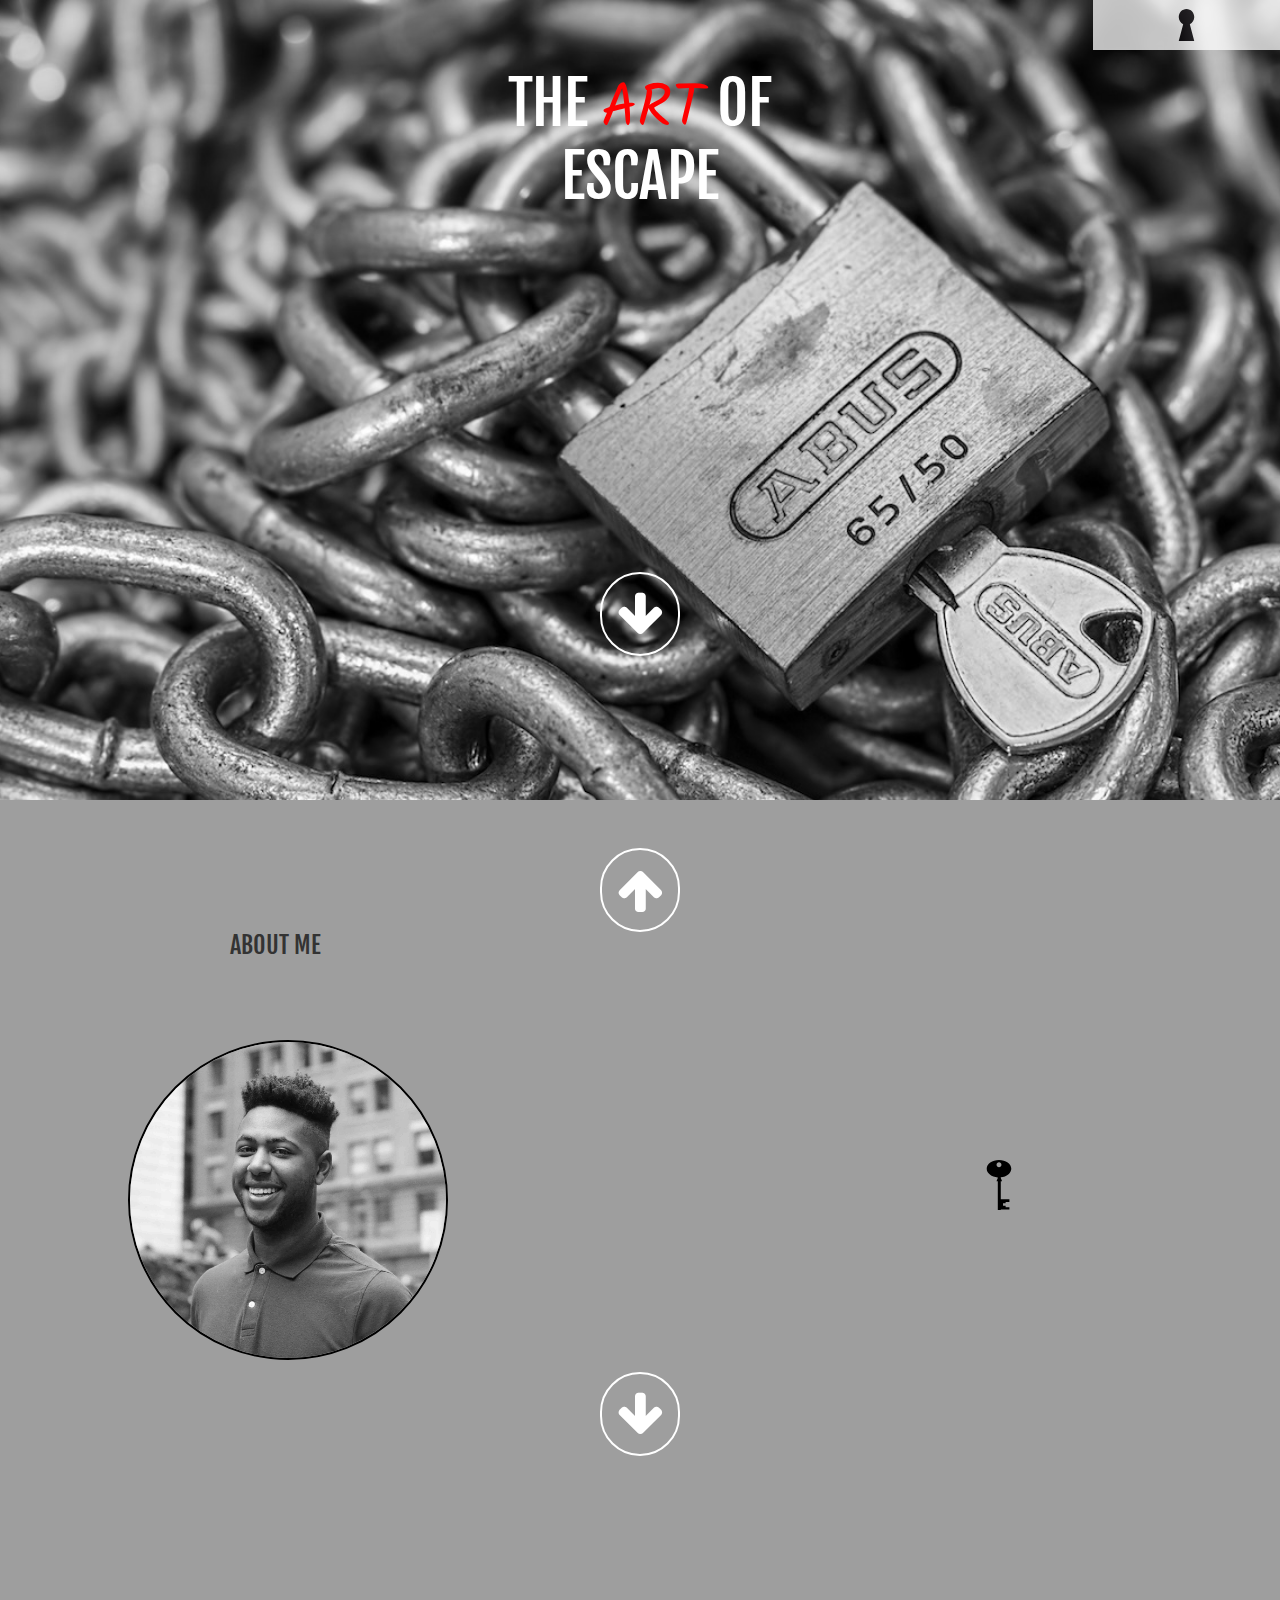
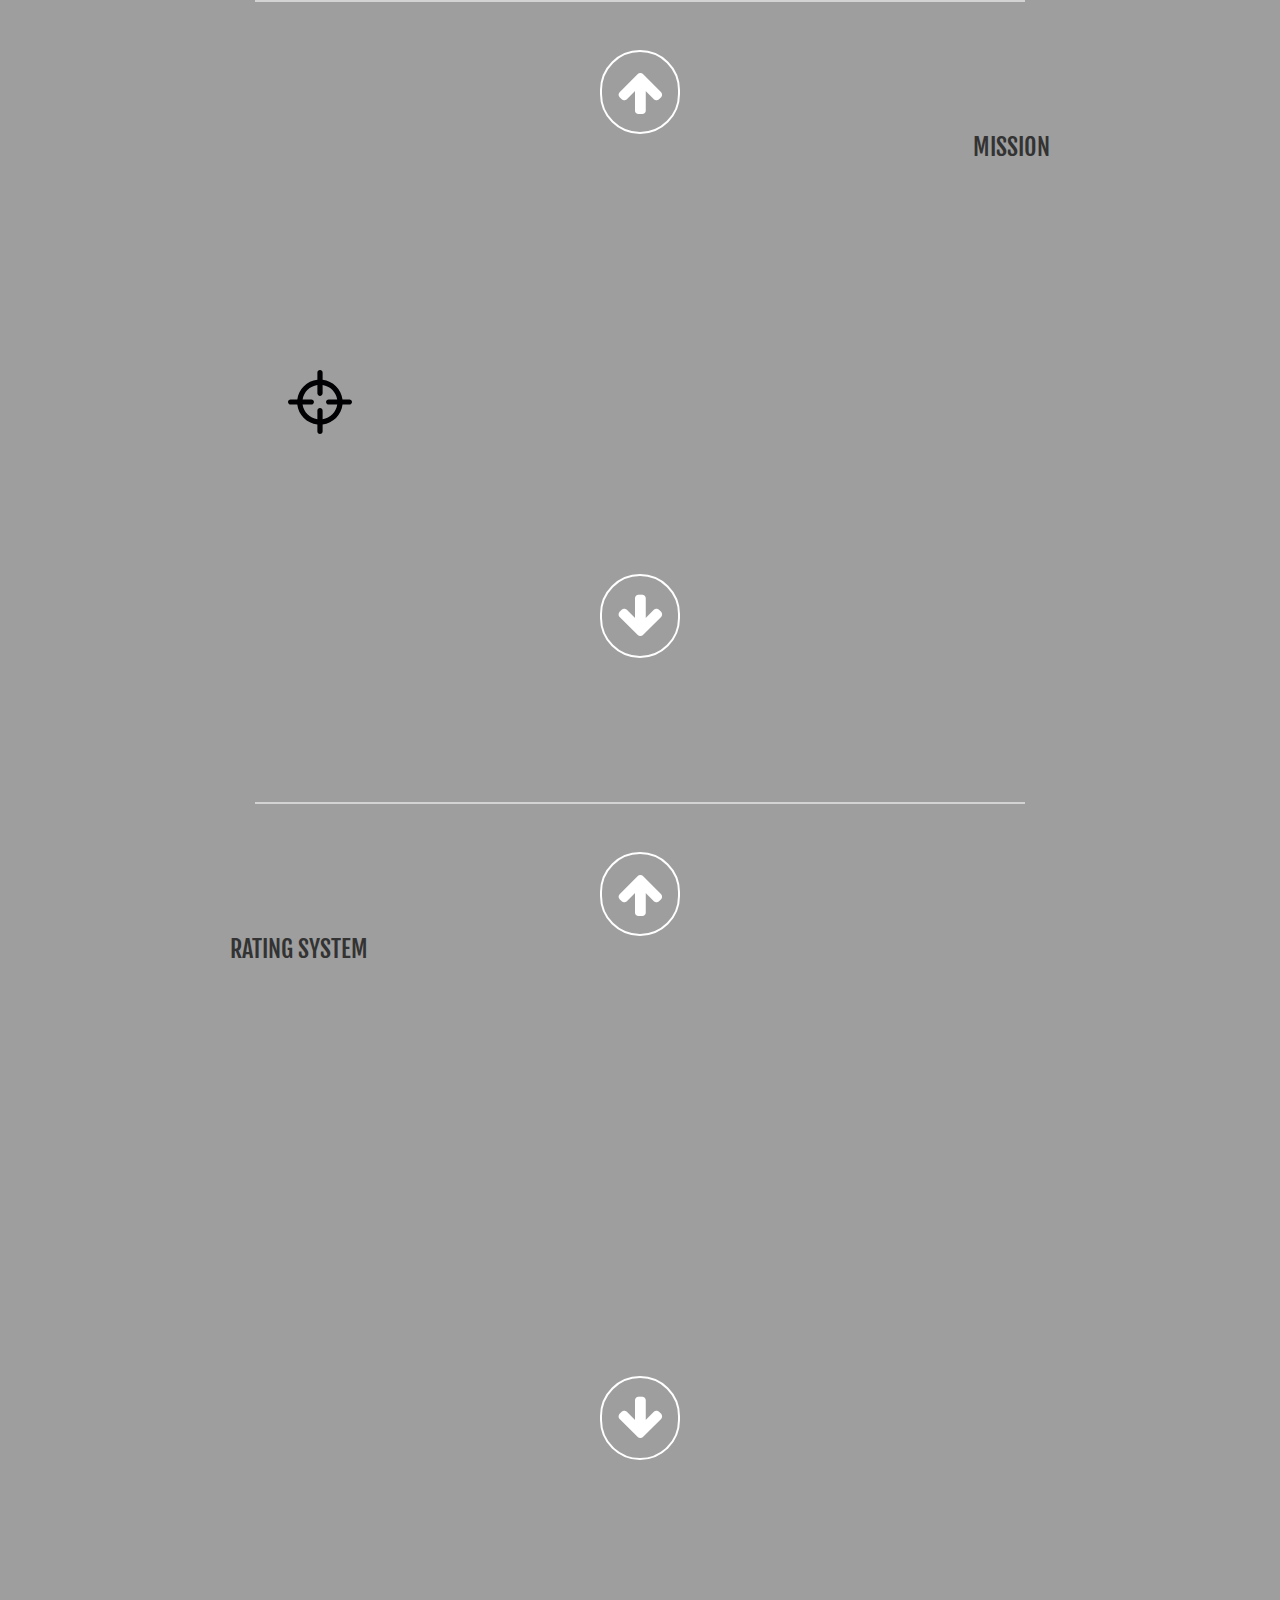
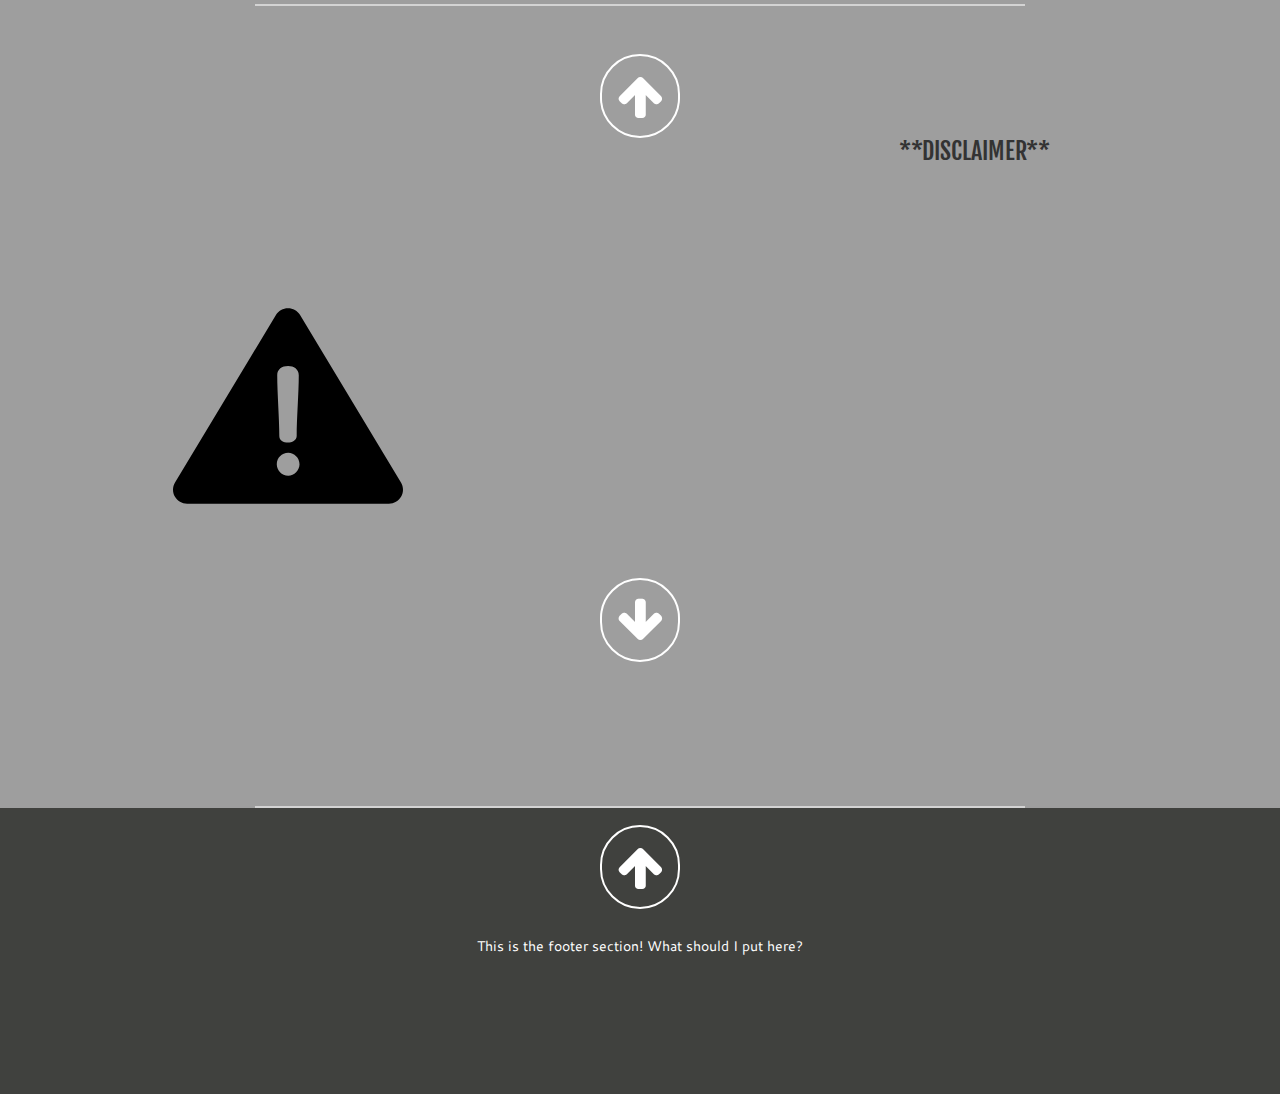
<file: index.html>
<!doctype html>
<html lang="">
    <head>
        <meta charset="utf-8">
        <meta http-equiv="x-ua-compatible" content="ie=edge">
        <title>Home | The Art of Escape</title>
        <meta name="description" content="">
        <meta name="viewport" content="width=device-width, initial-scale=1">

        <link rel="shortcut icon" href="images/icons/favicon.png" type="image/x-icon" />

        <link href="https://fonts.googleapis.com/css?family=Fjalla+One|Kalam" rel="stylesheet">
        <link href="https://fonts.googleapis.com/css?family=Cantarell:400,400i,700" rel="stylesheet">

        <link rel="stylesheet" href="css/bootstrap.css">
        <link rel="stylesheet" href="css/normalize.css">
        <link rel="stylesheet" href="https://maxcdn.bootstrapcdn.com/font-awesome/4.7.0/css/font-awesome.min.css">
        <link rel="stylesheet" href="css/index.css">
        <link rel="stylesheet" href="css/style.css">
        
    </head>
    <body>

<!-- NAV BAR -->
        <nav>
            <div class="hidden-nav">
                <a href="#" id="home">Home</a>
                <a href="map_view.html" id="map-view">Map View</a>
                <a href="list_view.html" id="list-view">List View</a>
                <a href="gallery.html" id="gallery">Photo Gallery</a>
                <a href="success.html" id="success">Success Rate</a>
                <a href="suggestions.html" id="suggestions">Suggestions?</a>
            </div>
            <div id="home-button">
                <img src="images/icons/keyhole-shape.svg" alt="" id="keyhole">
            </div>
            
        </nav>

<!-- HEADER -->
        <!-- <a href="#"><button id="keyhole"></button></a> -->
        <div id="page-title">
            <h1>The <span id="art" class="red">Art</span> of Escape</h1>
        </div>

        <header class="fullscreen" id="matt">
            <div class="down-arrow-wrapper arrow-wrapper">
                <a href="#andrew"><i class="fa fa-arrow-down scroll down" aria-hidden="true"></i></a>
            </div>
        </header>

        <div class="arrow-wrapper top-button">
            <a href="#matt">
                <i class="fa fa-angle-double-up" aria-hidden="true"></i>
                Back to top
            </a>
        </div>  

        <div class="modal-background">
            <div class="modal-content">
                <h3>Uh oh</h3>  
                <p>Looks like you need to find the key first.</p>
                <button id="close">X</button>
            </div>
        </div>


<!-- ABOUT SECION -->
        <section class="fullscreen" id="andrew">
            <div class="up-arrow-wrapper arrow-wrapper scroll-about">
                <a href="#matt"><i class="fa fa-arrow-up scroll up" aria-hidden="true"></i></a>
            </div>
            <h3 id="about-title">About Me</h3>
            <div class="about pop-out">
                <p>Lorem Ipsum is simply dummy text of the printing and typesetting industry. Lorem Ipsum has been the industry's standard dummy text ever since the 1500s, when an unknown printer took a galley of type and scrambled it to make a type specimen book. It has survived not only five centuries, but also the leap into electronic typesetting, remaining essentially unchanged. It was popularised in the 1960s with the release of Letraset sheets containing Lorem Ipsum passages, and more recently with desktop publishing software like Aldus PageMaker including versions of Lorem Ipsum.</p>
                <p>Favorite color: <span id="orange-word">orange</span></p>
            </div>
            <img src="images/icons/key.svg" alt="key" id="key">
            <div class="headshot-wrapper stage-one">
                <img src="images/icons/headshot.jpg" alt="headshot" id="headshot">
            </div>
            <div class="down-arrow-wrapper arrow-wrapper scroll-about">
                <a href="#stacie"><i class="fa fa-arrow-down scroll down" aria-hidden="true"></i></a>
            </div>
        </section>

        <hr>


<!-- MISSION SECTION -->
        <section class="fullscreen" id="stacie">
            <div class="up-arrow-wrapper arrow-wrapper">
                <a href="#andrew"><i class="fa fa-arrow-up scroll up" aria-hidden="true"></i></a>
            </div>
            <div id="range">
                <img src="images/icons/aim.svg" alt="target" id="target">
            </div>
            <h3 id="mission-title">Mission</h3>
            <div class="mission pop-out">
                <p>Lorem Ipsum is simply dummy text of the printing and typesetting industry. Lorem Ipsum has been the industry's standard dummy text ever since the 1500s, when an unknown printer took a galley of type and scrambled it to make a type specimen book. It has survived not only five centuries, but also the leap into electronic typesetting, remaining essentially unchanged. It was popularised in the 1960s with the release of Letraset sheets containing Lorem Ipsum passages, and more recently with desktop publishing software like Aldus PageMaker including versions of Lorem Ipsum.</p>
                <p>Look! <strong id="indigo-word">Indigo</strong></p>
            </div>
            <div class="down-arrow-wrapper arrow-wrapper">
                <a href="#parul"><i class="fa fa-arrow-down scroll down" aria-hidden="true"></i></a>
            </div>
        </section>

        <hr>


<!-- RATING SECTION -->
        <section class="fullscreen" id="parul">
            <div class="up-arrow-wrapper arrow-wrapper">
                <a href="#stacie"><i class="fa fa-arrow-up scroll up" aria-hidden="true"></i></a>
            </div>
            <h3 id="rating-title">Rating System</h3>
            <div class="rating pop-out">
                <p>The 5 KEY points for a successful escape room</p>
                <ol>
                    <li class="key-points"><strong>Innovation</strong>: Has this been done before? Did the room make me think creatively to solve a problem? Was one type of puzzle overrepresented?</li>
                    <li class="key-points"><strong>Production Value</strong>: Does it look nice? Was I immersed in the room? Did everything work like it was supposed to?</li>
                    <li class="key-points"><strong>Difficulty</strong>: Were the puzzles too simple? Were the puzzles too hard/tedious? Were the directions clear, or did I spend too long wondering what I was supposed to do?</li>
                    <li class="key-points"><strong>Teamwork</strong>: Could I have done this myself? (Did I do it myself)? Does this room force me to rely on my teammates? And is that more frustrating than it's worth?</li>
                    <li class="key-points"><strong>Overall Experience</strong>: Did I continue to think about the experience at it was over? How was the staff involvement? Did the room's pacing keep me excited throughout?</li>
                </ol>
            </div>
            <div id="lock-block">
                <div class="row">
                    <img src="images/icons/lock.svg" alt="lock" class="lock lock-1">
                    <img src="images/icons/lock.svg" alt="lock" class="lock lock-2">
                    <img src="images/icons/lock.svg" alt="lock" class="lock lock-3">
                </div>
                <div class="row">
                    <img src="images/icons/lock.svg" alt="lock" class="lock lock-4">
                    <img src="images/icons/lock.svg" alt="lock" class="lock lock-5">
                </div>
            </div>
            <div class="down-arrow-wrapper arrow-wrapper">
                <a href="#alvin"><i class="fa fa-arrow-down scroll down" aria-hidden="true"></i></a>
            </div>
        </section>

        <hr>


<!-- DISCLAIMER SECTION -->
        <section class="fullscreen" id="alvin">
            <div class="up-arrow-wrapper arrow-wrapper">
                <a href="#parul"><i class="fa fa-arrow-up scroll up" aria-hidden="true"></i></a>
            </div>
            <div id="alert-box">
                <img src="images/icons/alert.svg" alt="alert" id="alert">
            </div>
            <h3 id="disclaimer-title">**Disclaimer**</h3>
            <div class="disclaimer pop-out">
                <p id="bias">I'll be <em>press</em>ed to tell you this:</p> 
                <p><strong class="green-word">G</strong>oing forward, you should know that many of my opinions are, in part, due to experiences I've had while working at an escape room. <strong class="green-word">R</strong>egardless, the views and opinions expressed on this website are my own and do not necessarily reflect the official policy or position of any escape room. <strong class="green-word">E</strong>ach room will receive as unbiased of a review as possible. <strong class="green-word">E</strong>very room presents a different kind of challenge, and to review them is another sort of challenge, itself.</p>
                <p><strong class="green-word">N</strong>ow, we should <strong>enter</strong> that challenge.</p>
            </div>
            <div class="down-arrow-wrapper arrow-wrapper">
                <a href="#jenni"><i class="fa fa-arrow-down scroll down" aria-hidden="true"></i></a>
            </div> 
        </section>

        <hr>


<!-- FOOTER -->
        <footer id="jenni">
            <div class="up-arrow-wrapper arrow-wrapper">
                <a href="#alvin"><i class="fa fa-arrow-up scroll up" aria-hidden="true"></i></a>
            </div>
            <p>This is the footer section! What should I put here?</p>
        </footer>

        <script src="js/jquery-1.12.0.min.js"></script>
        <script src="js/main.js"></script>
    </body>
</html>
</file>
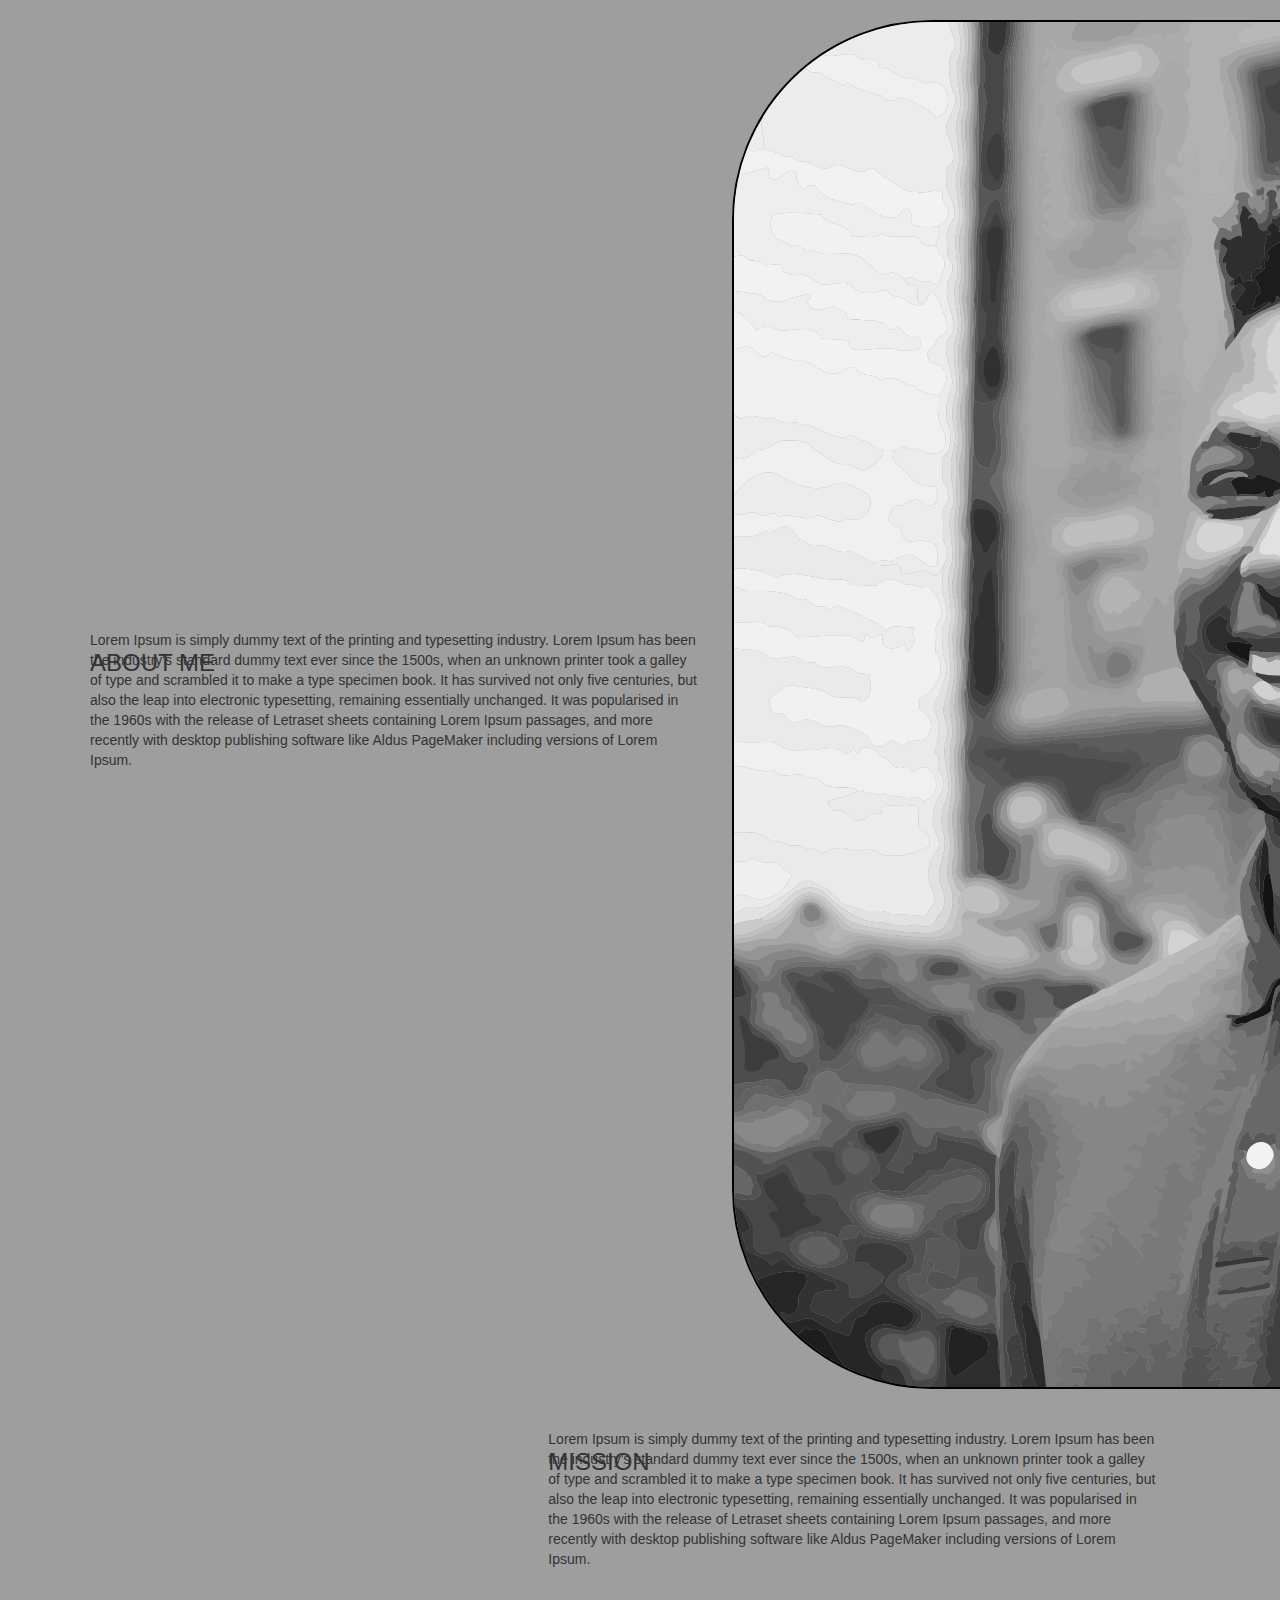
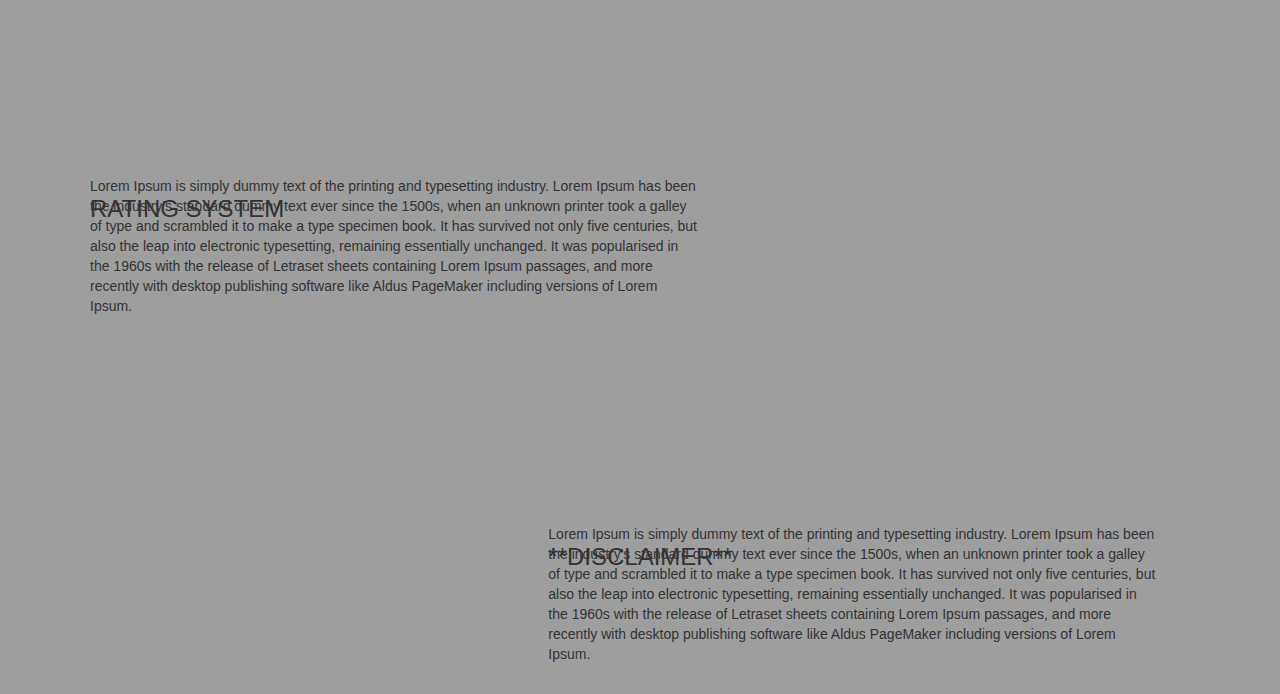
<file: html/index.html>
<!doctype html>
<html lang="">
    <head>
        <meta charset="utf-8">
        <meta http-equiv="x-ua-compatible" content="ie=edge">
        <title>Home | The Art of Escape</title>
        <meta name="description" content="">
        <meta name="viewport" content="width=device-width, initial-scale=1">

        <link rel="apple-touch-icon" href="apple-touch-icon.png">
        <link rel="shortcut icon" href="../favicon.ico" type="image/x-icon" />

        <link rel="stylesheet" href="../css/bootstrap.css">
        <link rel="stylesheet" href="../css/normalize.css">
        <link rel="stylesheet" href="../css/style.css">
        <link rel="stylesheet" href="../css/index.css">
    </head>
    <body class="container">
        <header>
            <div id="page-title">
                <div id="yellow-trapezoid"></div>
                <h1>The Art of Escape</h1>
                <a href="#" id="keyhole"><button></button></a>
                <div id="button-hide"></div>
            </div>
<!-- I want to make the nav responsive...but I'm having a lot of trouble :( -->
            <nav>  
                <div id="andrew"><a href="map_view.html" class="navigation">Map View</a></div>
                <div id="matt"><a href="list_view.html" class="navigation">List View</a></div>
                <div id="stacie"><a href="success.html" class="navigation">Success Rate</a></div>
                <div id="parul"><a href="gallery.html" class="navigation">Photo Gallery</a></div>
                <div id="alvin"><a href="suggestions.html" class ="navigation">Suggestions?</a></div>
            </nav>
        </header>
        <section class="row" id="about">
            <div class ="col-sm-12 col-md-7">
                <h3>About Me</h3>
                <p>Lorem Ipsum is simply dummy text of the printing and typesetting industry. Lorem Ipsum has been the industry's standard dummy text ever since the 1500s, when an unknown printer took a galley of type and scrambled it to make a type specimen book. It has survived not only five centuries, but also the leap into electronic typesetting, remaining essentially unchanged. It was popularised in the 1960s with the release of Letraset sheets containing Lorem Ipsum passages, and more recently with desktop publishing software like Aldus PageMaker including versions of Lorem Ipsum.</p>
            </div>
            <div class="col-sm-12 col-md-5">
                <img src="../headshot.svg" id="headshot">
            </div>
        </section>
        <section class="row" id="mission">
            <div class="hidden-sm col-md-5">
            </div>
            <div class ="col-sm-12 col-md-7">
                <h3>Mission</h3>
                <p>Lorem Ipsum is simply dummy text of the printing and typesetting industry. Lorem Ipsum has been the industry's standard dummy text ever since the 1500s, when an unknown printer took a galley of type and scrambled it to make a type specimen book. It has survived not only five centuries, but also the leap into electronic typesetting, remaining essentially unchanged. It was popularised in the 1960s with the release of Letraset sheets containing Lorem Ipsum passages, and more recently with desktop publishing software like Aldus PageMaker including versions of Lorem Ipsum.</p>
            </div>            
        </section>
        <section class="row" id="rating">
            <div class ="col-sm-12 col-md-7">
                <h3>Rating System</h3>
                <p>Lorem Ipsum is simply dummy text of the printing and typesetting industry. Lorem Ipsum has been the industry's standard dummy text ever since the 1500s, when an unknown printer took a galley of type and scrambled it to make a type specimen book. It has survived not only five centuries, but also the leap into electronic typesetting, remaining essentially unchanged. It was popularised in the 1960s with the release of Letraset sheets containing Lorem Ipsum passages, and more recently with desktop publishing software like Aldus PageMaker including versions of Lorem Ipsum.</p>
            </div>
            <div class="col-sm-12 col-md-5">
                <img src="../lock.svg" class="lock lock-1">
                <img src="../lock.svg" class="lock lock-2">
                <img src="../lock.svg" class="lock lock-3">
                <img src="../lock.svg" class="lock lock-4">
                <img src="../lock.svg" class="lock lock-5">
            </div>
        </section>
        <section class="row" id="disclaimer">
            <div class="hidden-sm col-md-5">
            </div>
            <div class ="col-sm-12 col-md-7">
                <h3>**Disclaimer**</h3>
                <p>Lorem Ipsum is simply dummy text of the printing and typesetting industry. Lorem Ipsum has been the industry's standard dummy text ever since the 1500s, when an unknown printer took a galley of type and scrambled it to make a type specimen book. It has survived not only five centuries, but also the leap into electronic typesetting, remaining essentially unchanged. It was popularised in the 1960s with the release of Letraset sheets containing Lorem Ipsum passages, and more recently with desktop publishing software like Aldus PageMaker including versions of Lorem Ipsum.</p>
            </div>            
        </section>

        <script src="../js/jquery-1.12.0.min.js"></script>
        <script src="../js/main.js"></script>
    </body>
</html>
</file>
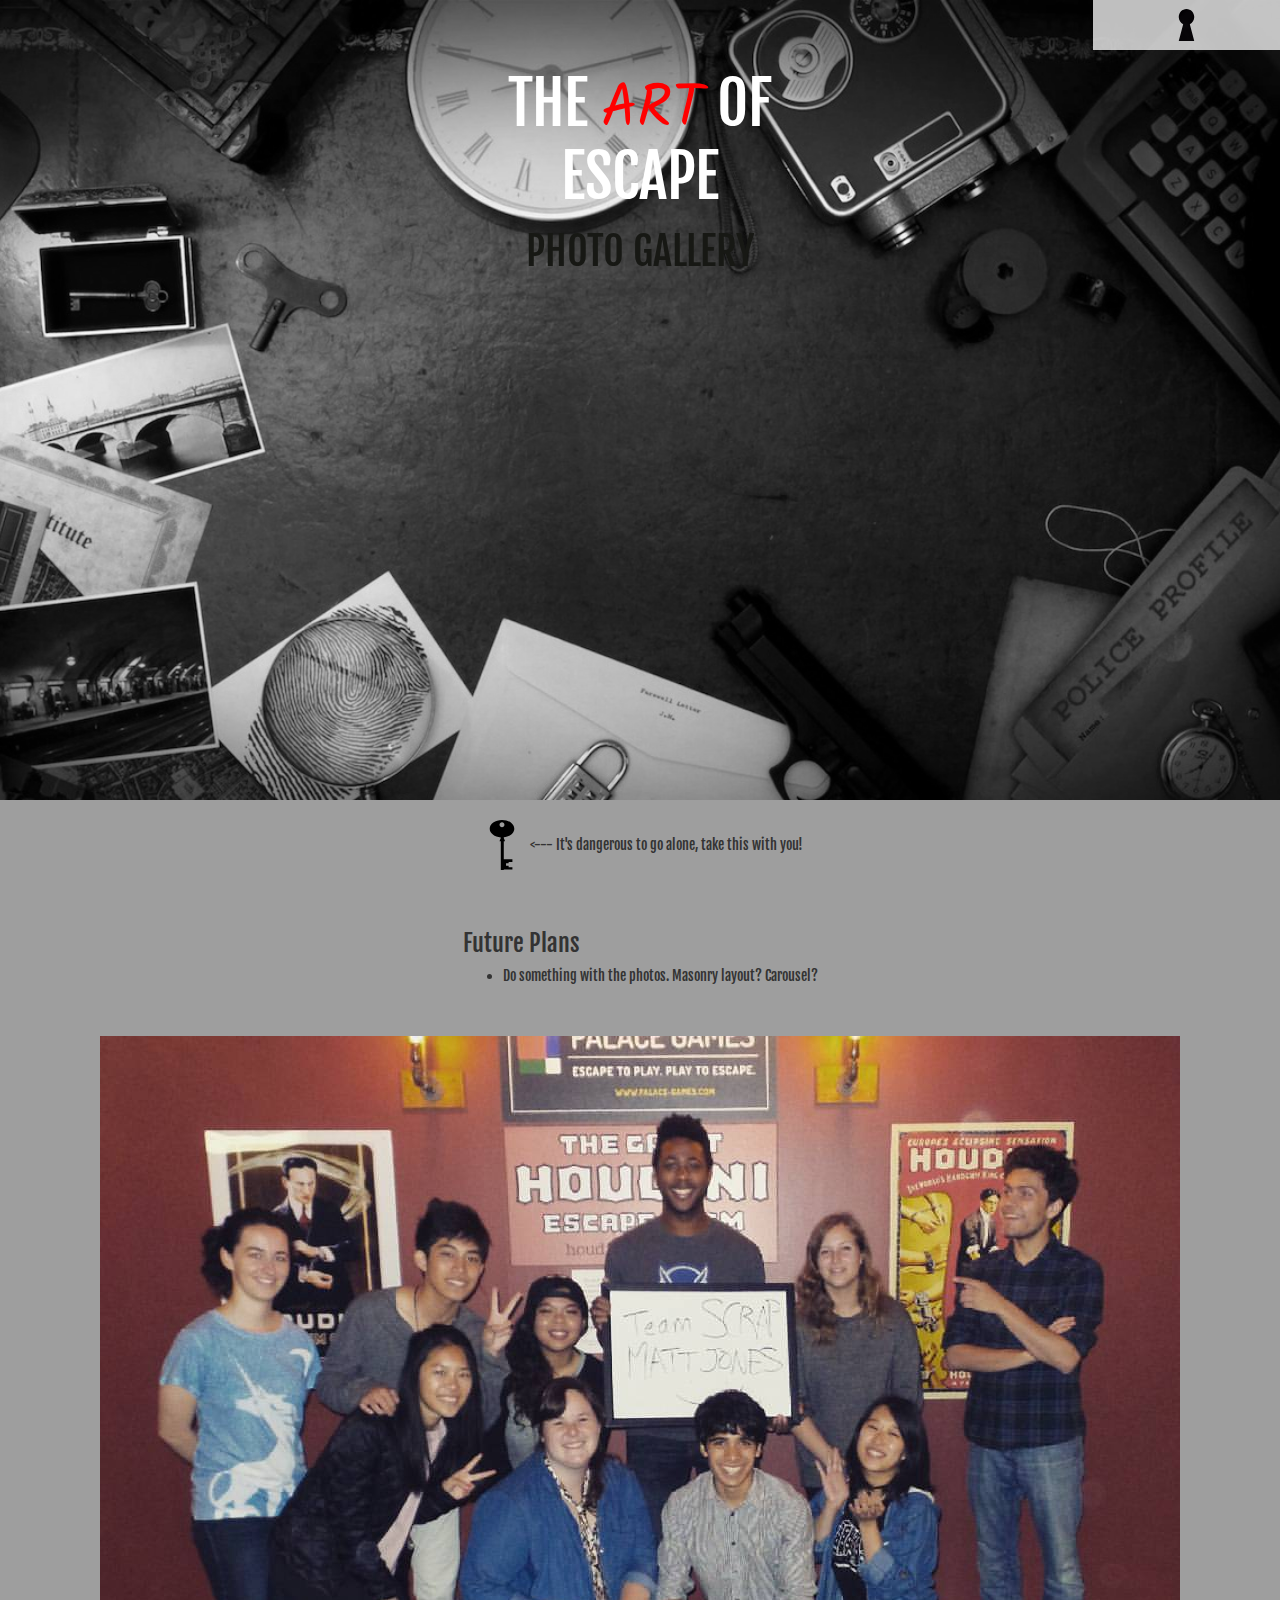
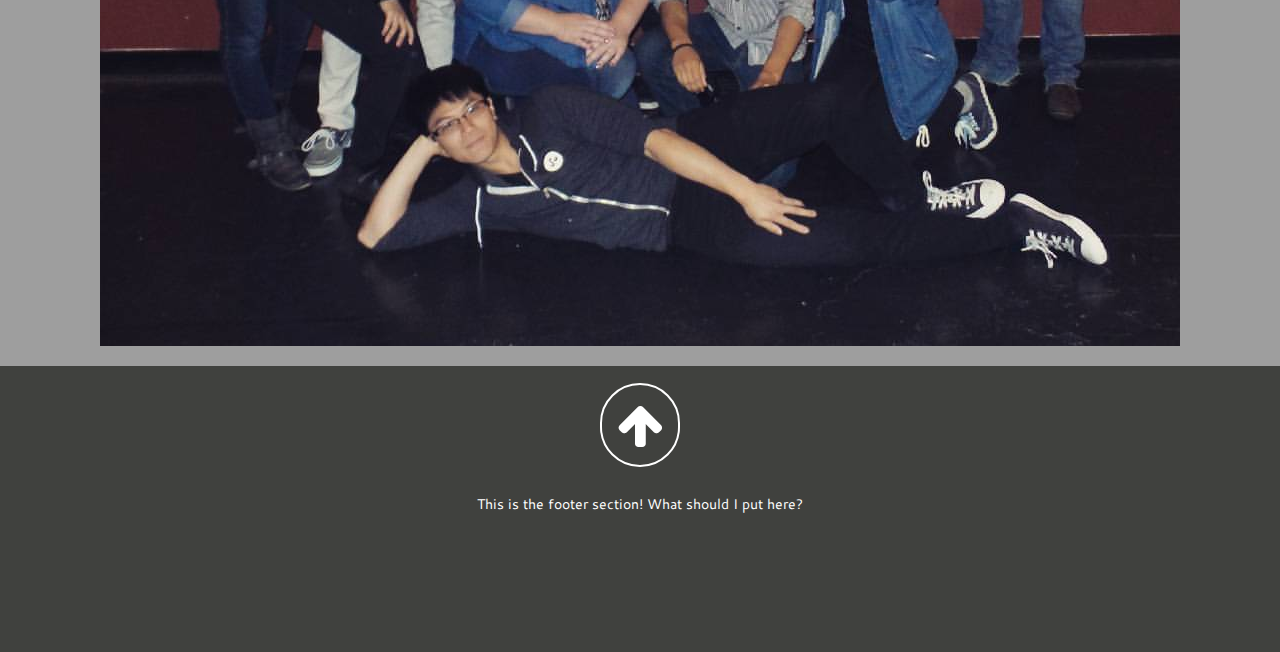
<file: gallery.html>
<!doctype html>
<html lang="">
    <head>
        <meta charset="utf-8">
        <meta http-equiv="x-ua-compatible" content="ie=edge">
        <title>Photo Gallery | The Art of Escape</title>
        <meta name="description" content="">
        <meta name="viewport" content="width=device-width, initial-scale=1">

        <link rel="shortcut icon" href="images/icons/favicon.png" type="image/x-icon" />

        <link href="https://fonts.googleapis.com/css?family=Fjalla+One|Kalam" rel="stylesheet">
        <link href="https://fonts.googleapis.com/css?family=Cantarell:400,400i,700" rel="stylesheet">

        <link rel="stylesheet" href="css/bootstrap.css">
        <link rel="stylesheet" href="css/normalize.css">
        <link rel="stylesheet" href="https://maxcdn.bootstrapcdn.com/font-awesome/4.7.0/css/font-awesome.min.css">
        <link rel="stylesheet" href="css/gallery.css">
        <link rel="stylesheet" href="css/style.css">
        
    </head>
    <body>

<!-- NAV BAR -->
<!-- NAV BAR -->
        <nav>
            <div class="hidden-nav">
                <a href="index.html">Home</a>
                <a href="map_view.html">Map View</a>
                <a href="list_view.html">List View</a>
                <a href="#">Photo Gallery</a>
                <a href="success.html">Success Rate</a>
                <a href="suggestions.html">Suggestions?</a>
            </div>
            <a href="#" id="home-button">
                <img src="images/icons/keyhole-shape.svg" alt="" id="keyhole">
            </a>
            
        </nav>


<!-- HEADER -->
        <!-- <a href="#"><button id="keyhole"></button></a> -->
        <div id="page-title">
            <h1>The <span id="art" class="red">Art</span> of Escape</h1>
            <h2>Photo Gallery</h2>
        </div>


        <header class="fullscreen" id="matt">
        </header>

        <div class="modal-background">
            <div class="modal-content">
                <h3>Uh oh</h3>  
                <p>Looks like you need to find the key first.</p>
                <button id="close">X</button>
            </div>
        </div>


<!-- SAMPLE SECTION -->
        <section class="fullscreen">
            <div class="future">
                <img src="images/icons/key.svg" alt="fake-key" class="fake-key">
                <p><--- It's dangerous to go alone, take this with you!</p>
            </div>
            <div class="future">
                <h3>Future Plans</h3>
                <ul>
                    <li>Do something with the photos. Masonry layout? Carousel?</li>
                </ul>
            </div>
            <div class="future">
                <img src="images/rooms/palace_houdini.jpg" alt="houdini">
            </div>
        </section>


<!-- FOOTER -->
        <footer id="jenni">
            <div class="up-arrow-wrapper arrow-wrapper">
                <a href="#alvin"><i class="fa fa-arrow-up scroll up" aria-hidden="true"></i></a>
            </div>
            <p>This is the footer section! What should I put here?</p>
        </footer>

        <script src="js/jquery-1.12.0.min.js"></script>
        <script src="js/main.js"></script>
	</body>
</html>
</file>
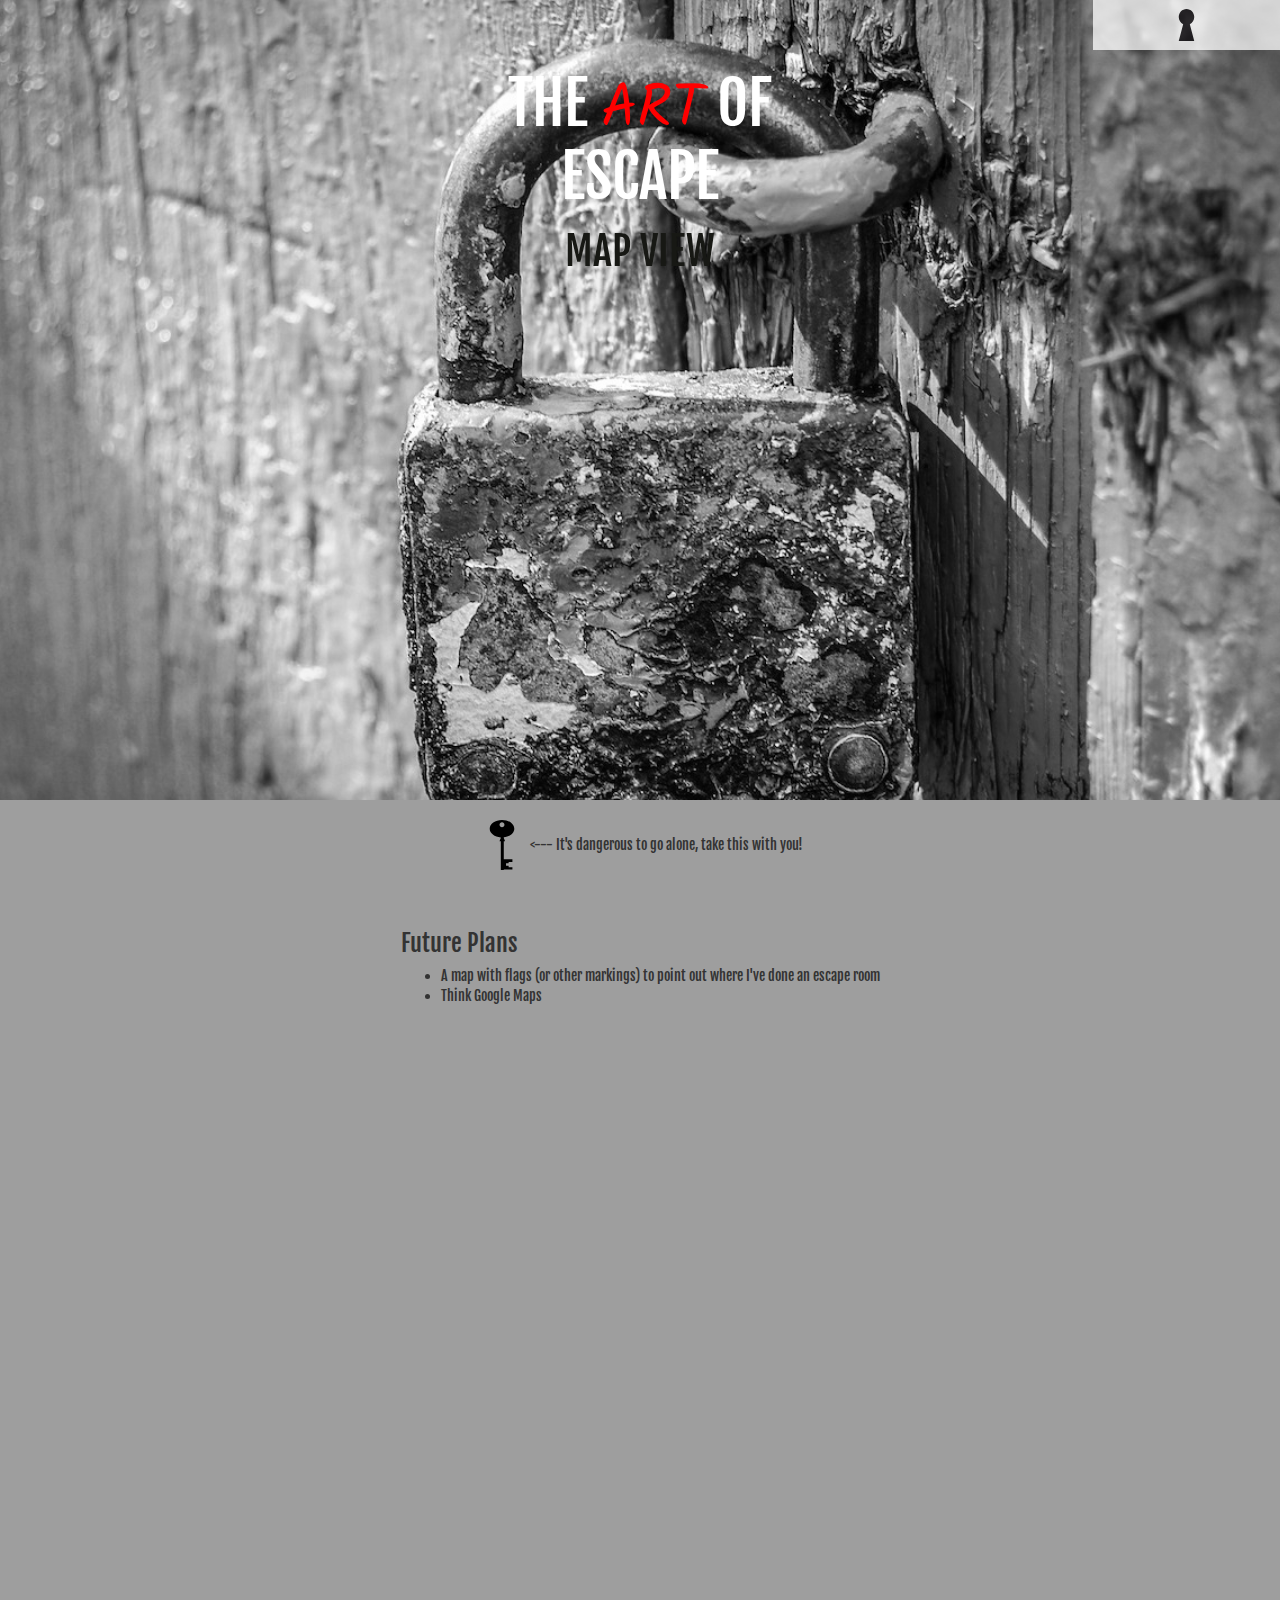
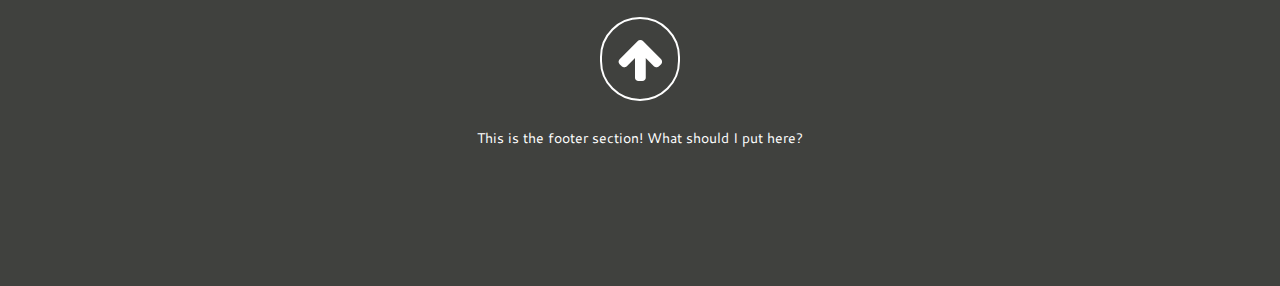
<file: map_view.html>
<!doctype html>
<html lang="">
    <head>
        <meta charset="utf-8">
        <meta http-equiv="x-ua-compatible" content="ie=edge">
        <title>Map View | The Art of Escape</title>
        <meta name="description" content="">
        <meta name="viewport" content="width=device-width, initial-scale=1">

        <link rel="shortcut icon" href="images/icons/favicon.png" type="image/x-icon" />

        <link href="https://fonts.googleapis.com/css?family=Fjalla+One|Kalam" rel="stylesheet">
        <link href="https://fonts.googleapis.com/css?family=Cantarell:400,400i,700" rel="stylesheet">

        <link rel="stylesheet" href="css/bootstrap.css">
        <link rel="stylesheet" href="css/normalize.css">
        <link rel="stylesheet" href="https://maxcdn.bootstrapcdn.com/font-awesome/4.7.0/css/font-awesome.min.css">
        <link rel="stylesheet" href="css/map_view.css">
        <link rel="stylesheet" href="css/style.css">
        
    </head>
    <body>

<!-- NAV BAR -->
        <nav>
            <div class="hidden-nav">
                <a href="index.html">Home</a>
                <a href="#">Map View</a>
                <a href="list_view.html">List View</a>
                <a href="gallery.html">Photo Gallery</a>
                <a href="success.html">Success Rate</a>
                <a href="suggestions.html">Suggestions?</a>
            </div>
            <a href="#" id="home-button">
                <img src="images/icons/keyhole-shape.svg" alt="" id="keyhole">
            </a>
            
        </nav>


<!-- HEADER -->
        <!-- <a href="#"><button id="keyhole"></button></a> -->
        <div id="page-title">
            <h1>The <span id="art" class="red">Art</span> of Escape</h1>
            <h2>Map View</h2>
        </div>


        <header class="fullscreen" id="matt">
        </header>

        <div class="modal-background">
            <div class="modal-content">
                <h3>Uh oh</h3>  
                <p>Looks like you need to find the key first.</p>
                <button id="close">X</button>
            </div>
        </div>


<!-- SAMPLE SECTION -->
        <section class="fullscreen">
            <div class="future">
                <img src="images/icons/key.svg" alt="fake-key" class="fake-key">
                <p><--- It's dangerous to go alone, take this with you!</p>
            </div>
            <div class="future">
                <h3>Future Plans</h3>
                <ul>
                    <li>A map with flags (or other markings) to point out where I've done an escape room</li>
                    <li>Think Google Maps</li>
                </ul>
            </div>
        </section>


<!-- FOOTER -->
        <footer id="jenni">
            <div class="up-arrow-wrapper arrow-wrapper">
                <a href="#alvin"><i class="fa fa-arrow-up scroll up" aria-hidden="true"></i></a>
            </div>
            <p>This is the footer section! What should I put here?</p>
        </footer>

        <script src="js/jquery-1.12.0.min.js"></script>
        <script src="js/main.js"></script>
	</body>
</html>
</file>
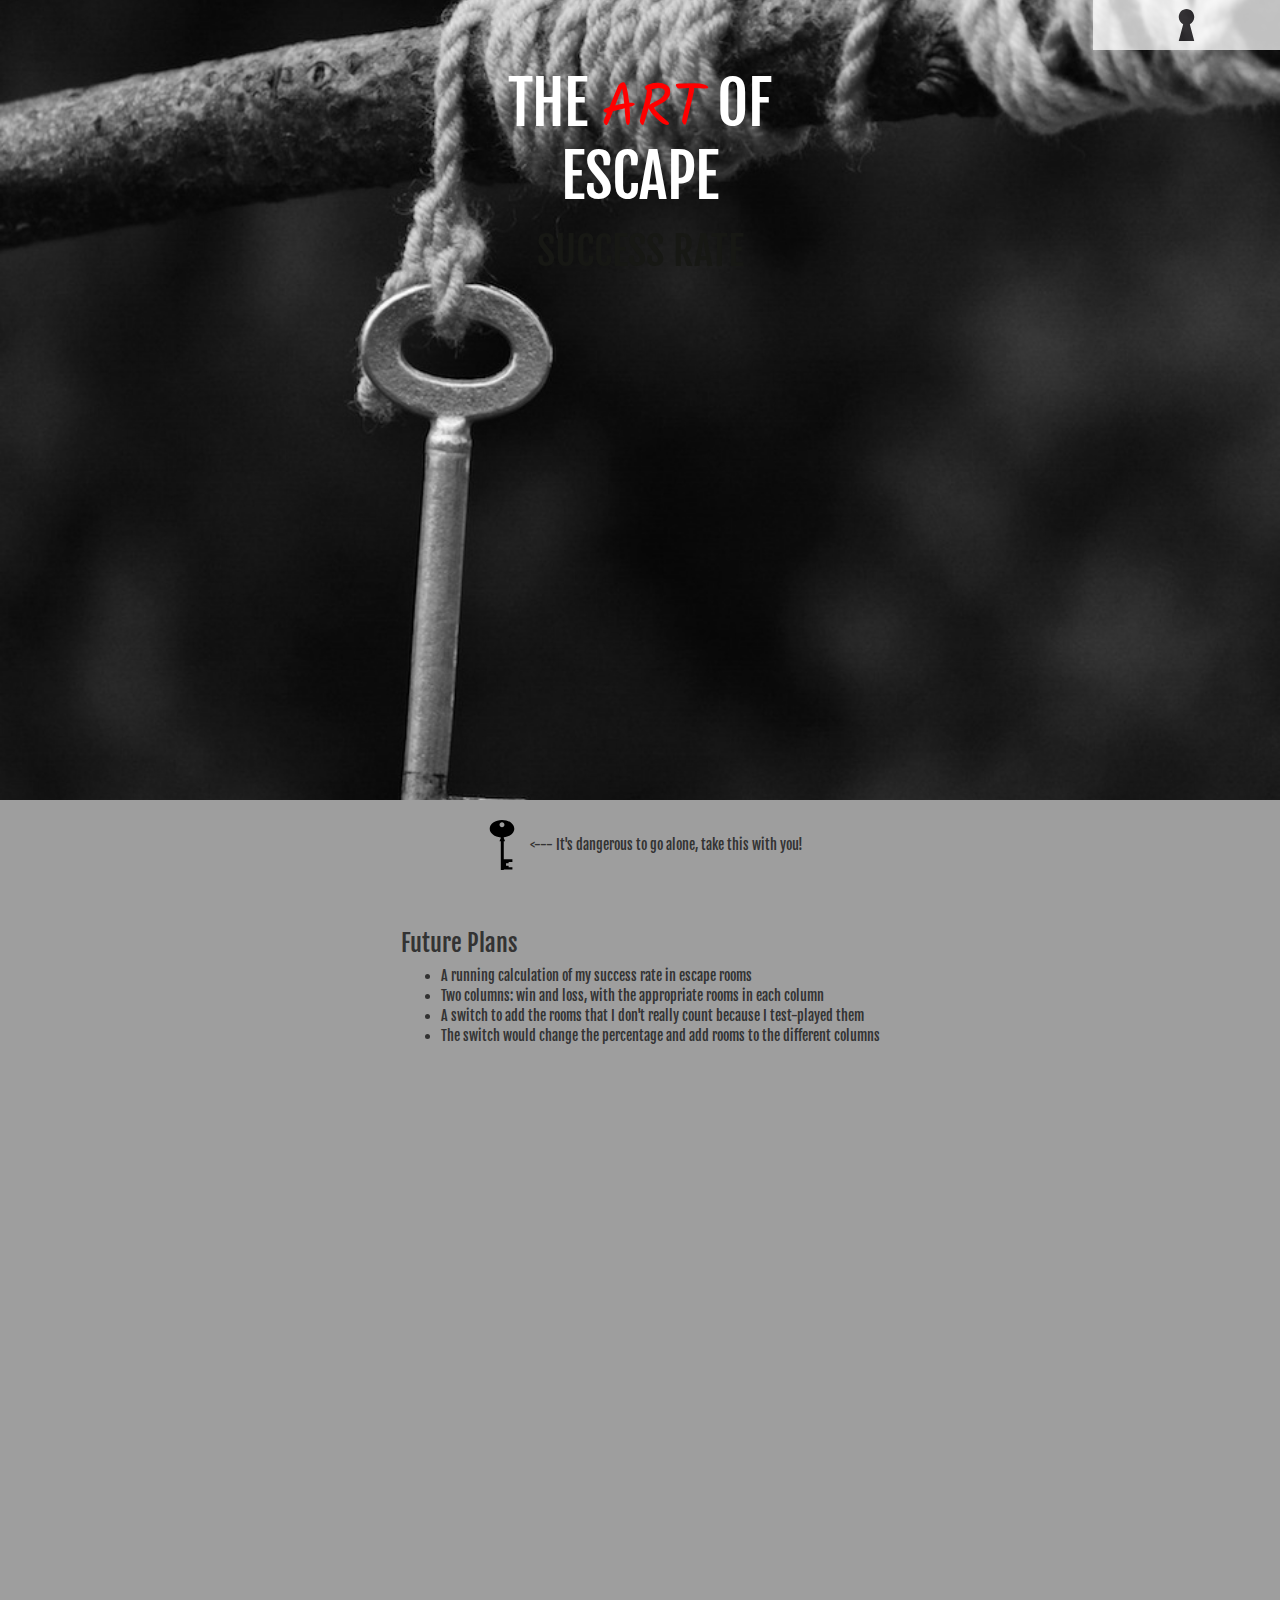
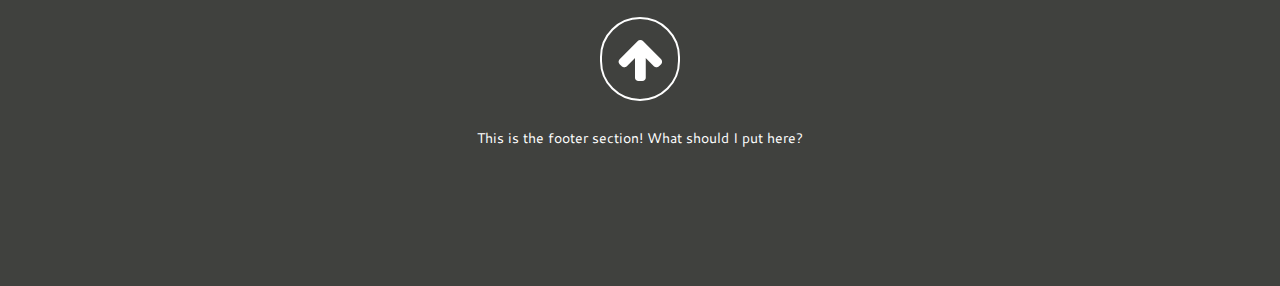
<file: success.html>
<!doctype html>
<html lang="">
    <head>
        <meta charset="utf-8">
        <meta http-equiv="x-ua-compatible" content="ie=edge">
        <title>Success Rate | The Art of Escape</title>
        <meta name="description" content="">
        <meta name="viewport" content="width=device-width, initial-scale=1">

        <link rel="shortcut icon" href="images/icons/favicon.png" type="image/x-icon" />

        <link href="https://fonts.googleapis.com/css?family=Fjalla+One|Kalam" rel="stylesheet">
        <link href="https://fonts.googleapis.com/css?family=Cantarell:400,400i,700" rel="stylesheet">

        <link rel="stylesheet" href="css/bootstrap.css">
        <link rel="stylesheet" href="css/normalize.css">
        <link rel="stylesheet" href="https://maxcdn.bootstrapcdn.com/font-awesome/4.7.0/css/font-awesome.min.css">
        <link rel="stylesheet" href="css/success.css">
        <link rel="stylesheet" href="css/style.css">
        
    </head>
    <body>

<!-- NAV BAR -->
        <nav>
            <div class="hidden-nav">
                <a href="index.html">Home</a>
                <a href="map_view.html">Map View</a>
                <a href="list_view.html">List View</a>
                <a href="gallery.html">Photo Gallery</a>
                <a href="#">Success Rate</a>
                <a href="suggestions.html">Suggestions?</a>
            </div>
            <a href="#" id="home-button">
                <img src="images/icons/keyhole-shape.svg" alt="" id="keyhole">
            </a>
            
        </nav>


<!-- HEADER -->
        <!-- <a href="#"><button id="keyhole"></button></a> -->
        <div id="page-title">
            <h1>The <span id="art" class="red">Art</span> of Escape</h1>
            <h2>Success Rate</h2>
        </div>


        <header class="fullscreen" id="matt">
        </header>

        <div class="modal-background">
            <div class="modal-content">
                <h3>Uh oh</h3>  
                <p>Looks like you need to find the key first.</p>
                <button id="close">X</button>
            </div>
        </div>


<!-- SAMPLE SECTION -->
        <section class="fullscreen">
            <div class="future">
                <img src="images/icons/key.svg" alt="fake-key" class="fake-key">
                <p><--- It's dangerous to go alone, take this with you!</p>
            </div>
            <div class="future">
                <h3>Future Plans</h3>
                <ul>
                    <li>A running calculation of my success rate in escape rooms</li>
                    <li>Two columns: win and loss, with the appropriate rooms in each column</li>
                    <li>A switch to add the rooms that I don't really count because I test-played them</li>
                    <li>The switch would change the percentage and add rooms to the different columns</li>
                </ul>
            </div>
        </section>


<!-- FOOTER -->
        <footer id="jenni">
            <div class="up-arrow-wrapper arrow-wrapper">
                <a href="#alvin"><i class="fa fa-arrow-up scroll up" aria-hidden="true"></i></a>
            </div>
            <p>This is the footer section! What should I put here?</p>
        </footer>

        <script src="js/jquery-1.12.0.min.js"></script>
        <script src="js/main.js"></script>
	</body>
</html>
</file>
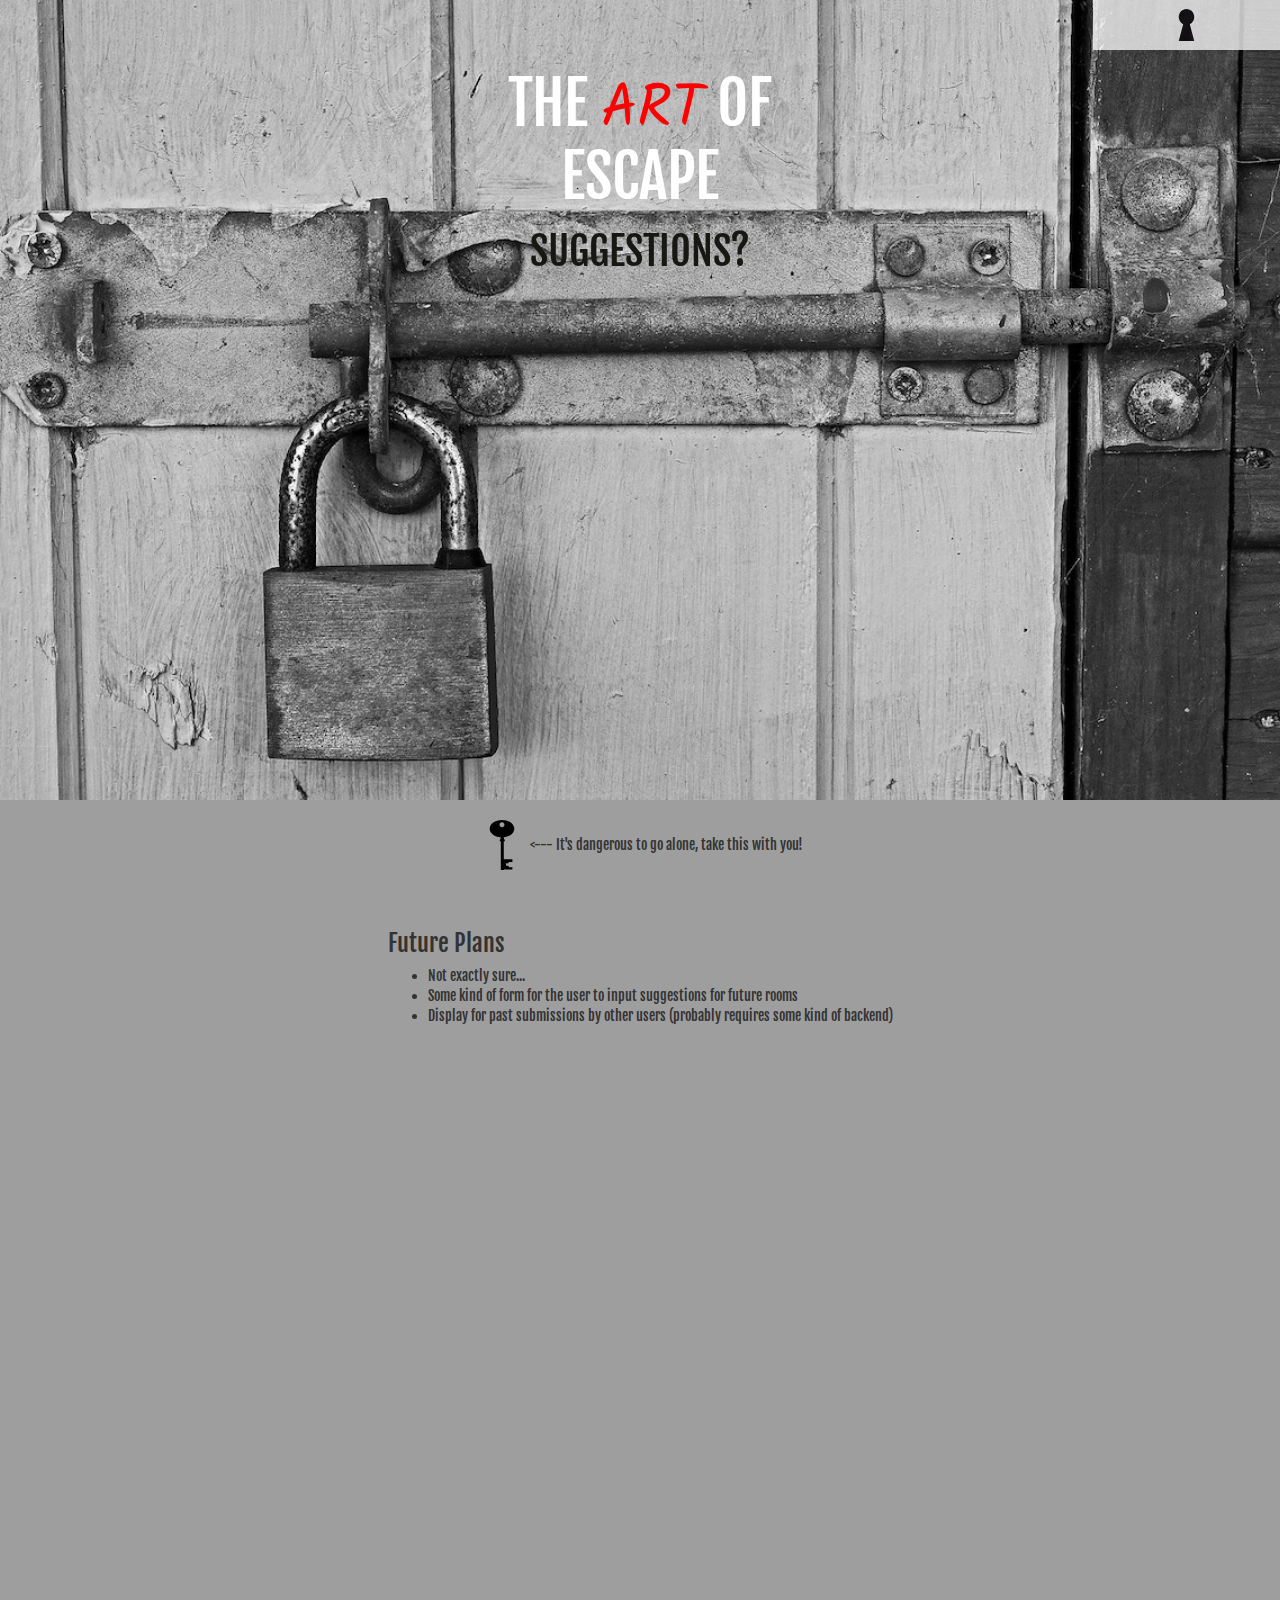
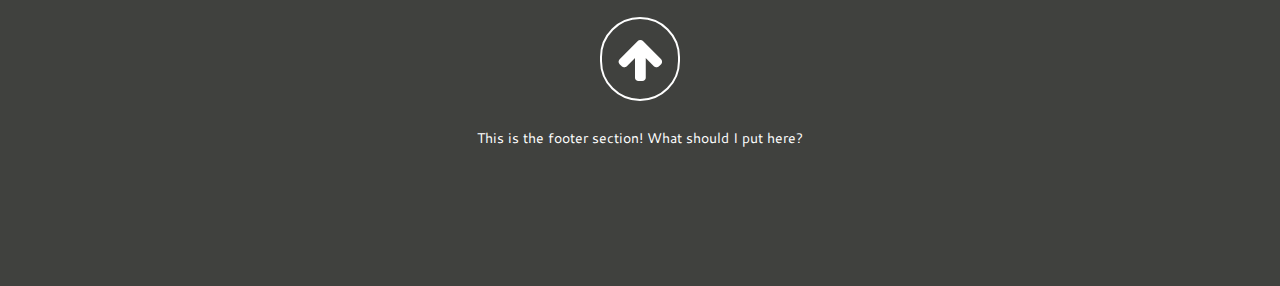
<file: suggestions.html>
<!doctype html>
<html lang="">
    <head>
        <meta charset="utf-8">
        <meta http-equiv="x-ua-compatible" content="ie=edge">
        <title>Suggestions? | The Art of Escape</title>
        <meta name="description" content="">
        <meta name="viewport" content="width=device-width, initial-scale=1">

        <link rel="shortcut icon" href="images/icons/favicon.png" type="image/x-icon" />

        <link href="https://fonts.googleapis.com/css?family=Fjalla+One|Kalam" rel="stylesheet">
        <link href="https://fonts.googleapis.com/css?family=Cantarell:400,400i,700" rel="stylesheet">

        <link rel="stylesheet" href="css/bootstrap.css">
        <link rel="stylesheet" href="css/normalize.css">
        <link rel="stylesheet" href="https://maxcdn.bootstrapcdn.com/font-awesome/4.7.0/css/font-awesome.min.css">
        <link rel="stylesheet" href="css/suggestions.css">
        <link rel="stylesheet" href="css/style.css">
        
    </head>
    <body>

<!-- NAV BAR -->
        <nav>
            <div class="hidden-nav">
                <a href="index.html">Home</a>
                <a href="map_view.html">Map View</a>
                <a href="list_view.html">List View</a>
                <a href="gallery.html">Photo Gallery</a>
                <a href="success.html">Success Rate</a>
                <a href="#">Suggestions?</a>
            </div>
            <a href="#" id="home-button">
                <img src="images/icons/keyhole-shape.svg" alt="" id="keyhole">
            </a>
            
        </nav>


<!-- HEADER -->
        <!-- <a href="#"><button id="keyhole"></button></a> -->
        <div id="page-title">
            <h1>The <span id="art" class="red">Art</span> of Escape</h1>
            <h2>Suggestions?</h2>
        </div>


        <header class="fullscreen" id="matt">
        </header>

        <div class="modal-background">
            <div class="modal-content">
                <h3>Uh oh</h3>  
                <p>Looks like you need to find the key first.</p>
                <button id="close">X</button>
            </div>
        </div>


<!-- SAMPLE SECTION -->
        <section class="fullscreen">
            <div class="future">
                <img src="images/icons/key.svg" alt="fake-key" class="fake-key">
                <p><--- It's dangerous to go alone, take this with you!</p>
            </div>
            <div class="future">
                <h3>Future Plans</h3>
                <ul>
                    <li>Not exactly sure...</li>
                    <li>Some kind of form for the user to input suggestions for future rooms</li>
                    <li>Display for past submissions by other users (probably requires some kind of backend)</li>
                </ul>
            </div>
        </section>


<!-- FOOTER -->
        <footer id="jenni">
            <div class="up-arrow-wrapper arrow-wrapper">
                <a href="#alvin"><i class="fa fa-arrow-up scroll up" aria-hidden="true"></i></a>
            </div>
            <p>This is the footer section! What should I put here?</p>
        </footer>

        <script src="js/jquery-1.12.0.min.js"></script>
        <script src="js/main.js"></script>
	</body>
</html>
</file>
<file: css/index.css>
header {
	background-image: url(../images/background/index.jpeg);
}


section {
	display: -webkit-box;
	display: -ms-flexbox;
	display: flex;
	-webkit-box-align: center;
	    -ms-flex-align: center;
	        align-items: center;
	padding: 20px;
	background-color: #9E9E9E;
	position: relative;
}

h3 {
	position: absolute;
	text-transform: uppercase;
}

p {
	font-family: 'Cantarell', sans-serif;
}

li {
	font-family: 'Cantarell', sans-serif;
}


.pop-out {
	position: absolute;
	z-index: 90;
	background-color: #FFFFFF;
	opacity: 0.75;
	-ms-filter: "progid:DXImageTransform.Microsoft.Alpha(Opacity=75)";
	padding: 5%;
}



/*~~~~~~~~~~~~~~~~~~~~~~~~~~~~~~~~~~~~~~~~~~*/
/*ABOUT*/
/*~~~~~~~~~~~~~~~~~~~~~~~~~~~~~~~~~~~~~~~~~~*/

.headshot-wrapper {

	height: 40%;
	display: block;
	position: absolute;
	left: 10%;
}

#headshot {
	height: 100%;
	filter: url('data:image/svg+xml;charset=utf-8,<svg xmlns="http://www.w3.org/2000/svg"><filter id="filter"><feColorMatrix type="matrix" color-interpolation-filters="sRGB" values="0.2126 0.7152 0.0722 0 0 0.2126 0.7152 0.0722 0 0 0.2126 0.7152 0.0722 0 0 0 0 0 1 0" /></filter></svg>#filter');
	-webkit-filter: grayscale(100%);
	        filter: grayscale(100%);
	border: 2px solid black;
	border-radius: 200px;
	-webkit-transition: all 4s ease-in-out;
	transition: all 4s ease-in-out;
	z-index: 2;
}

.stage-one {
	-webkit-transition: all 4s ease-in-out;
	transition: all 4s ease-in-out;
}

.stage-two {
	-webkit-transition: all 1s ease-in-out;
	transition: all 1s ease-in-out;
}


.flipped {
	-webkit-transform: rotateY(2160deg);
	        transform: rotateY(2160deg);
}

.lifted {
	-webkit-transform: rotateY(-75deg);
	        transform: rotateY(-75deg);
}

.moved {
	left: 60%;
}

.about {
	left: 0;
	top: 30%;
	bottom: 30%;
	width: 55%;
	-webkit-transform: translateX(-300%);
	        transform: translateX(-300%);
	-webkit-transition: all 1.5s ease-in-out 1.5s;
	transition: all 1.5s ease-in-out 1.5s;
}

#about-title {
	top: 14%;
	left: 18%;
}

#key {
	display: block;
	position: absolute;
	top: 45%;
	right: 20%;
}

/*~~~~~~~~~~~~~~~~~~~~~~~~~~~~~~~~~~~~~~~~~~*/
/*MISSION*/
/*~~~~~~~~~~~~~~~~~~~~~~~~~~~~~~~~~~~~~~~~~~*/

#range {
	position: absolute;
	top: 0;
	bottom: 0;
	left: 0;
	right: 50%;
}

#target {
	position: absolute;
	width: 10%;
	top: 50%;
	left: 50%;
	opacity: 1;
	-ms-filter: "progid:DXImageTransform.Microsoft.Alpha(Opacity=100)";
	-webkit-transform: translate(-50%, -50%);
	        transform: translate(-50%, -50%);
	-webkit-animation-name: roam;
	        animation-name: roam;
	-webkit-animation-duration: 50s;
	        animation-duration: 50s;
	-webkit-animation-iteration-count: infinite;
	        animation-iteration-count: infinite;
	-webkit-transition: all 0.3s ease-in-out;
	transition: all 0.3s ease-in-out;
}

@-webkit-keyframes roam {
  0% {}
  2% {-webkit-transform: translate(-50%, -50%);transform: translate(-50%, -50%)}
  4% {-webkit-transform: translate(-200%, -300%);transform: translate(-200%, -300%);}
  6% {-webkit-transform: translate(-50%, -50%);transform: translate(-50%, -50%);}
  8% {-webkit-transform: translate(150%, -300%);transform: translate(150%, -300%);}
  10% {-webkit-transform: translate(-50%, -50%);transform: translate(-50%, -50%);}
  12% {-webkit-transform: translate(-50%, 200%);transform: translate(-50%, 200%);}
  14% {-webkit-transform: translate(-50%, -50%);transform: translate(-50%, -50%);}
  17% {-webkit-transform: translate(-50%, -50%);transform: translate(-50%, -50%);}
  19% {-webkit-transform: translate(150%, -300%);transform: translate(150%, -300%);}
  21% {-webkit-transform: translate(-200%, -300%);transform: translate(-200%, -300%);}
  23% {-webkit-transform: translate(-200%, -50%);transform: translate(-200%, -50%);}
  25% {-webkit-transform: translate(-50%, -50%);transform: translate(-50%, -50%);}
  27% {-webkit-transform: translate(-200%, -50%);transform: translate(-200%, -50%);}
  29% {-webkit-transform: translate(-200%, 200%);transform: translate(-200%, 200%);}
  31% {-webkit-transform: translate(150%, 200%);transform: translate(150%, 200%);}
  33% {-webkit-transform: translate(-50%, -50%);transform: translate(-50%, -50%);}
  36% {-webkit-transform: translate(-50%, -50%);transform: translate(-50%, -50%);}
  38% {-webkit-transform: translate(-200%, -300%);transform: translate(-200%, -300%);}
  40% {-webkit-transform: translate(-200%, 200%);transform: translate(-200%, 200%);}
  42% {-webkit-transform: translate(150%, 200%);transform: translate(150%, 200%);}
  44% {-webkit-transform: translate(-50%, -50%);transform: translate(-50%, -50%);}
  47% {-webkit-transform: translate(-50%, -50%);transform: translate(-50%, -50%);}
  49% {-webkit-transform: translate(-200%, -300%);transform: translate(-200%, -300%);}
  51% {-webkit-transform: translate(-200%, 200%);transform: translate(-200%, 200%);}
  53% {-webkit-transform: translate(150%, 200%);transform: translate(150%, 200%);}
  55% {-webkit-transform: translate(-50%, -50%);transform: translate(-50%, -50%);}
  58% {-webkit-transform: translate(-50%, -50%);transform: translate(-50%, -50%);}
  60% {-webkit-transform: translate(-50%, -300%);transform: translate(-50%, -300%);}
  62% {-webkit-transform: translate(150%, -300%);transform: translate(150%, -300%);}
  64% {-webkit-transform: translate(150%, 200%);transform: translate(150%, 200%);}
  66% {-webkit-transform: translate(-200%, 200%);transform: translate(-200%, 200%);}
  68% {-webkit-transform: translate(-200%, -300%);transform: translate(-200%, -300%);}
  70% {-webkit-transform: translate(-50%, -300%);transform: translate(-50%, -300%);}
  72% {-webkit-transform: translate(-50%, -50%);transform: translate(-50%, -50%);}
  75% {-webkit-transform: translate(-50%, -50%);transform: translate(-50%, -50%);}
  77% {-webkit-transform: translate(-200%, -300%);transform: translate(-200%, -300%);}
  79% {-webkit-transform: translate(-200%, 200%);transform: translate(-200%, 200%);}
  81% {-webkit-transform: translate(-50%, -50%);transform: translate(-50%, -50%);}
  83% {-webkit-transform: translate(150%, 200%);transform: translate(150%, 200%);}
  85% {-webkit-transform: translate(150%, -300%);transform: translate(150%, -300%);}
  87% {-webkit-transform: translate(-50%, -50%);transform: translate(-50%, -50%);}
  90% {-webkit-transform: translate(-50%, -50%);transform: translate(-50%, -50%);}
  92%, 96% {-webkit-transform: translate(-50%, -50%) scale(1.5, 1.5);transform: translate(-50%, -50%) scale(1.5, 1.5);}
  94%, 98% {-webkit-transform: translate(-50%, -50%) scale(1, 1);transform: translate(-50%, -50%) scale(1, 1);} 			
  100% {-webkit-transform: translate(-50%,-50%);transform: translate(-50%,-50%);}
}

@keyframes roam {
  0% {}
  2% {-webkit-transform: translate(-50%, -50%);transform: translate(-50%, -50%)}
  4% {-webkit-transform: translate(-200%, -300%);transform: translate(-200%, -300%);}
  6% {-webkit-transform: translate(-50%, -50%);transform: translate(-50%, -50%);}
  8% {-webkit-transform: translate(150%, -300%);transform: translate(150%, -300%);}
  10% {-webkit-transform: translate(-50%, -50%);transform: translate(-50%, -50%);}
  12% {-webkit-transform: translate(-50%, 200%);transform: translate(-50%, 200%);}
  14% {-webkit-transform: translate(-50%, -50%);transform: translate(-50%, -50%);}
  17% {-webkit-transform: translate(-50%, -50%);transform: translate(-50%, -50%);}
  19% {-webkit-transform: translate(150%, -300%);transform: translate(150%, -300%);}
  21% {-webkit-transform: translate(-200%, -300%);transform: translate(-200%, -300%);}
  23% {-webkit-transform: translate(-200%, -50%);transform: translate(-200%, -50%);}
  25% {-webkit-transform: translate(-50%, -50%);transform: translate(-50%, -50%);}
  27% {-webkit-transform: translate(-200%, -50%);transform: translate(-200%, -50%);}
  29% {-webkit-transform: translate(-200%, 200%);transform: translate(-200%, 200%);}
  31% {-webkit-transform: translate(150%, 200%);transform: translate(150%, 200%);}
  33% {-webkit-transform: translate(-50%, -50%);transform: translate(-50%, -50%);}
  36% {-webkit-transform: translate(-50%, -50%);transform: translate(-50%, -50%);}
  38% {-webkit-transform: translate(-200%, -300%);transform: translate(-200%, -300%);}
  40% {-webkit-transform: translate(-200%, 200%);transform: translate(-200%, 200%);}
  42% {-webkit-transform: translate(150%, 200%);transform: translate(150%, 200%);}
  44% {-webkit-transform: translate(-50%, -50%);transform: translate(-50%, -50%);}
  47% {-webkit-transform: translate(-50%, -50%);transform: translate(-50%, -50%);}
  49% {-webkit-transform: translate(-200%, -300%);transform: translate(-200%, -300%);}
  51% {-webkit-transform: translate(-200%, 200%);transform: translate(-200%, 200%);}
  53% {-webkit-transform: translate(150%, 200%);transform: translate(150%, 200%);}
  55% {-webkit-transform: translate(-50%, -50%);transform: translate(-50%, -50%);}
  58% {-webkit-transform: translate(-50%, -50%);transform: translate(-50%, -50%);}
  60% {-webkit-transform: translate(-50%, -300%);transform: translate(-50%, -300%);}
  62% {-webkit-transform: translate(150%, -300%);transform: translate(150%, -300%);}
  64% {-webkit-transform: translate(150%, 200%);transform: translate(150%, 200%);}
  66% {-webkit-transform: translate(-200%, 200%);transform: translate(-200%, 200%);}
  68% {-webkit-transform: translate(-200%, -300%);transform: translate(-200%, -300%);}
  70% {-webkit-transform: translate(-50%, -300%);transform: translate(-50%, -300%);}
  72% {-webkit-transform: translate(-50%, -50%);transform: translate(-50%, -50%);}
  75% {-webkit-transform: translate(-50%, -50%);transform: translate(-50%, -50%);}
  77% {-webkit-transform: translate(-200%, -300%);transform: translate(-200%, -300%);}
  79% {-webkit-transform: translate(-200%, 200%);transform: translate(-200%, 200%);}
  81% {-webkit-transform: translate(-50%, -50%);transform: translate(-50%, -50%);}
  83% {-webkit-transform: translate(150%, 200%);transform: translate(150%, 200%);}
  85% {-webkit-transform: translate(150%, -300%);transform: translate(150%, -300%);}
  87% {-webkit-transform: translate(-50%, -50%);transform: translate(-50%, -50%);}
  90% {-webkit-transform: translate(-50%, -50%);transform: translate(-50%, -50%);}
  92%, 96% {-webkit-transform: translate(-50%, -50%) scale(1.5, 1.5);transform: translate(-50%, -50%) scale(1.5, 1.5);}
  94%, 98% {-webkit-transform: translate(-50%, -50%) scale(1, 1);transform: translate(-50%, -50%) scale(1, 1);} 			
  100% {-webkit-transform: translate(-50%,-50%);transform: translate(-50%,-50%);}
}

.mission {
	right: 0;
	top: 30%;
	bottom: 30%;
	width: 55%;
	-webkit-transform: translateX(300%);
	        transform: translateX(300%);
	-webkit-transition: all 1s ease-in-out;
	transition: all 1s ease-in-out;
}

#mission-title {
	top: 14%;
	right: 18%;
}

/*~~~~~~~~~~~~~~~~~~~~~~~~~~~~~~~~~~~~~~~~~~*/
/*RATING*/
/*~~~~~~~~~~~~~~~~~~~~~~~~~~~~~~~~~~~~~~~~~~*/

ol {
	padding-left: 50px;
	padding-right: 50px;
	margin-bottom: 50px;
}

#lock-block {
	position: absolute;
	right: 0;
	top: 20%;
	bottom: 50%;
	width: 50%;
	display: -webkit-box;
	display: -ms-flexbox;
	display: flex;
	-webkit-box-orient: vertical;
	-webkit-box-direction: normal;
	    -ms-flex-direction: column;
	        flex-direction: column;
	-webkit-box-pack: center;
	    -ms-flex-pack: center;
	        justify-content: center;
	-webkit-box-align: center;
	    -ms-flex-align: center;
	        align-items: center;
}

.row {
	display: -webkit-box;
	display: -ms-flexbox;
	display: flex;
	-webkit-box-orient: horizontal;
	-webkit-box-direction: normal;
	    -ms-flex-direction: row;
	        flex-direction: row;
	-ms-flex-pack: distribute;
	    justify-content: space-around;
	-webkit-box-align: center;
	    -ms-flex-align: center;
	        align-items: center;
	width: 100%;
	height: 50%;
}

.lock {
	display: inline-block;
	width: 15%;
	height: auto;
	margin: 200px 1%;
	opacity: 0;
	-ms-filter: "progid:DXImageTransform.Microsoft.Alpha(Opacity=0)";
	-webkit-transform: translateY(200%);
	        transform: translateY(200%);
}

.lock-1,
.key-points:nth-child(1) {
	-webkit-transition: all 0.3s ease-in-out 2s;
	transition: all 0.3s ease-in-out 2s;
}

.lock-2,
.key-points:nth-child(2) {
	-webkit-transition: all 0.3s ease-in-out 3s;
	transition: all 0.3s ease-in-out 3s;
}

.lock-3,
.key-points:nth-child(3) {
	-webkit-transition: opacity 0.3s ease-in-out 4s, 
				-webkit-transform 0.3s ease-in-out 4s;
	transition: opacity 0.3s ease-in-out 4s, 
				-webkit-transform 0.3s ease-in-out 4s;
	transition: transform 0.3s ease-in-out 4s, 
				opacity 0.3s ease-in-out 4s;
	transition: transform 0.3s ease-in-out 4s, 
				opacity 0.3s ease-in-out 4s, 
				-webkit-transform 0.3s ease-in-out 4s;

}

.lock-4,
.key-points:nth-child(4) {
	-webkit-transition: all 0.3s ease-in-out 5s;
	transition: all 0.3s ease-in-out 5s;
}

.lock-5,
.key-points:nth-child(5) {
	-webkit-transition: all 0.3s ease-in-out 6s;
	transition: all 0.3s ease-in-out 6s;
}

.rating {
	left: 0;
	top: 21%;
	bottom: 30%;
	width: 56%;
	-webkit-transform: translateX(-300%);
	        transform: translateX(-300%);
	-webkit-transition: all 1s ease-in-out;
	transition: all 1s ease-in-out;
}

.key-points {
	opacity: 0;
	-ms-filter: "progid:DXImageTransform.Microsoft.Alpha(Opacity=0)";
}


#rating-title {
	top: 14%;
	left: 18%;
}

.rated {
	opacity: 1;
	-ms-filter: "progid:DXImageTransform.Microsoft.Alpha(Opacity=100)";
}

.lock.rated {
	-webkit-transform:  translateY(100%);
	        transform:  translateY(100%);
}

.lock-3:hover {
	content: url('../images/icons/lock-blue.svg');
	opacity: 0.5;
	-ms-filter: "progid:DXImageTransform.Microsoft.Alpha(Opacity=50)";
}

/*~~~~~~~~~~~~~~~~~~~~~~~~~~~~~~~~~~~~~~~~~~*/
/*DISCLAIMER*/
/*~~~~~~~~~~~~~~~~~~~~~~~~~~~~~~~~~~~~~~~~~~*/


#alert-box {
	position: absolute;
	top: 0;
	bottom: 0;
	left: 0;
	right: 55%;
	display: -webkit-box;
	display: -ms-flexbox;
	display: flex;
	-webkit-box-align: center;
	    -ms-flex-align: center;
	        align-items: center;
	-webkit-box-pack: center;
	    -ms-flex-pack: center;
	        justify-content: center;
}

#alert {
	display: block;
	width: 40%;
}

.disclaimer {
	right: 0;
	top: 30%;
	bottom: 35%;
	width: 55%;
	-webkit-transform: translateX(300%);
	        transform: translateX(300%);
	-webkit-transition: all 1s ease-in-out;
	transition: all 1s ease-in-out;
}

#bias {
	text-decoration: underline;
}

#disclaimer-title {
	top: 14%;
	right: 18%;
}


/*~~~~~~~~~~~~~~~~~~~~~~~~~~~~~~~~~~~~~~~~~~*/
/*POP-OUT MOVEMENT*/
/*~~~~~~~~~~~~~~~~~~~~~~~~~~~~~~~~~~~~~~~~~~*/

.slide {
	-webkit-transform: translateX(0);
	        transform: translateX(0);
}
</file>
<file: css/style.css>
* {
	font-family: 'Fjalla One', sans-serif;
	-webkit-font-smoothing: antialiased;
}


body {
	margin: 0 auto;
	background-color: #9E9E9E;
	position: relative;
}

.fullscreen {
	min-height: 800px;
	position: relative;
	overflow: hidden;
}

hr {
	width: 60%;
	border: .5px solid #D3D3D3;
	margin: 0 auto;
}

/*~~~~~~~~~~~~~~~~~~~~~~~~~~~~~~~~~~~~~~~~~~*/
/*NAVIGATION BAR*/
/*~~~~~~~~~~~~~~~~~~~~~~~~~~~~~~~~~~~~~~~~~~*/

nav {
	display: -webkit-box;
	display: -ms-flexbox;
	display: flex;
	-webkit-box-pack: justify;
	    -ms-flex-pack: justify;
	        justify-content: space-between;
	-webkit-box-align: center;
	    -ms-flex-align: center;
	        align-items: center;
	position: fixed;
	top: 0;
	left: 0;
	width: 100%;
	height: 50px;
	z-index: 98;

}

.hidden-nav a {
	display: inline-block;
	height: 100%;
	line-height: 50px;
	width: 16.4%;
	text-align: center;
	border-right: 1px solid black;
	color: black;
}

#home-button {
	border-right: none;
	height: 50px;
	line-height: 50px;
	width: 14.6%;
	margin: 0 auto;
	text-align: center;
	background-color: #FFFFFF;
	opacity: 0.75;
	-ms-filter: "progid:DXImageTransform.Microsoft.Alpha(Opacity=75)";
	position: fixed;
	top: 0;
	right: 0;
}

#keyhole {
	width: 17%;
}

.hidden-nav {
	width: 85.4%;
	height: 100%;
	background-color: #FFFFFF;
	opacity: 0.75;
	-ms-filter: "progid:DXImageTransform.Microsoft.Alpha(Opacity=75)";
	-webkit-transform: translateX(140%);
	        transform: translateX(140%);
	-webkit-transition: all 1s ease-in-out;
	transition: all 1s ease-in-out;
}

.hi-nav {
	-webkit-transform: translateX(0);
	        transform: translateX(0);
}

/*~~~~~~~~~~~~~~~~~~~~~~~~~~~~~~~~~~~~~~~~~~*/
/*HEADER*/
/*~~~~~~~~~~~~~~~~~~~~~~~~~~~~~~~~~~~~~~~~~~*/

header {
	position: relative;
	width: 100%;
	background-size: cover;
	background-repeat: no-repeat;
	background-position: center;
	background-attachment: fixed;
	filter: url('data:image/svg+xml;charset=utf-8,<svg xmlns="http://www.w3.org/2000/svg"><filter id="filter"><feColorMatrix type="matrix" color-interpolation-filters="sRGB" values="0.2126 0.7152 0.0722 0 0 0.2126 0.7152 0.0722 0 0 0.2126 0.7152 0.0722 0 0 0 0 0 1 0" /></filter></svg>#filter');
	-webkit-filter: grayscale(100%);
	        filter: grayscale(100%);
}


#page-title {
	position: absolute;
	display: -webkit-box;
	display: -ms-flexbox;
	display: flex;
	-webkit-box-orient: vertical;
	-webkit-box-direction: normal;
	    -ms-flex-direction: column;
	        flex-direction: column;
	-webkit-box-pack: center;
	    -ms-flex-pack: center;
	        justify-content: center;
	width: 100%;
}

#art {
	font-family: 'Kalam', cursive;
}

.red {
	color: red;
}

.orange {
	color: orange;
}

.yellow {
	color: yellow;
}

.green {
	color: green;
}

.blue {
	color: blue;
}

.indigo {
	color: indigo;
}

.violet {
	color: violet;
}

.white {
	color: white;
}


/*~~~~~~~~~~~~~~~~~~~~~~~~~~~~~~~~~~~~~~~~~~*/
/*MODAL WINDOW*/
/*~~~~~~~~~~~~~~~~~~~~~~~~~~~~~~~~~~~~~~~~~~*/

.modal-background {
  	padding-top: 50px;
  	background-color: rgba(0, 0, 0, .5);
  	position: fixed;
  	top: 0;
  	bottom: 0;
  	right: 0;
  	left: 0;
  	display: -webkit-box;
  	display: -ms-flexbox;
  	display: flex;
  	-webkit-box-pack: center;
  	    -ms-flex-pack: center;
  	        justify-content: center;
  	-webkit-box-align: center;
  	    -ms-flex-align: center;
  	        align-items: center;
  	z-index: 100;
}

  .modal-content {
  	position: relative;
  	display: -webkit-box;
  	display: -ms-flexbox;
  	display: flex;
  	-webkit-box-pack: center;
  	    -ms-flex-pack: center;
  	        justify-content: center;
  	-webkit-box-align: center;
  	    -ms-flex-align: center;
  	        align-items: center;
  	padding: 40px 20px;
  	color: #444;
  	background-color: white;
  	width: 40%;
}

#close {
	position: absolute;
	top: 5px;
	right: 5px;
	display: -webkit-box;
	display: -ms-flexbox;
	display: flex;
	-webkit-box-pack: center;
	    -ms-flex-pack: center;
	        justify-content: center;
  	font-size: .85em;
  	font-weight: 600;
  	padding: 10px 15px;
  	cursor: pointer;
  	color: #fff;
  	border: none;
  	border-radius: 3px;
  	outline: none;
  	background-color: #40413E;
}

.modal-content h3 {
	position: absolute;
	top: 0;
	margin: 15px 0 0 0;
}

.modal-content p {
	position: absolute;
	bottom: 0;
	margin: 0 0 15px 0;
}

/*~~~~~~~~~~~~~~~~~~~~~~~~~~~~~~~~~~~~~~~~~~*/
/*FOOTER*/
/*~~~~~~~~~~~~~~~~~~~~~~~~~~~~~~~~~~~~~~~~~~*/

footer {
	position: relative;
	background-color: #40413E;
	color: white;
	display: -webkit-box;
	display: -ms-flexbox;
	display: flex;
	-webkit-box-orient: horizontal;
	-webkit-box-direction: normal;
	    -ms-flex-direction: row;
	        flex-direction: row;
	-webkit-box-pack:  center;
	    -ms-flex-pack:  center;
	        justify-content:  center;
}

footer p {
	padding-top: 10%;
	padding-bottom: 10%;
	font-family: 'Cantarell', sans-serif;
}

/*~~~~~~~~~~~~~~~~~~~~~~~~~~~~~~~~~~~~~~~~~~*/
/*SCROLL BUTTONS*/
/*~~~~~~~~~~~~~~~~~~~~~~~~~~~~~~~~~~~~~~~~~~*/

.top-button {
	position: fixed;
	bottom: 5%;
	right: 5%;
	display: -webkit-box;
	display: -ms-flexbox;
	display: flex;
	-webkit-box-pack: center;
	    -ms-flex-pack: center;
	        justify-content: center;
	text-align: center;
	z-index: 100;
	border: none;
	color: white;
	background-color: transparent;
}

.fa-angle-double-up {
	font-size: 50px;
	display: block;
	text-decoration: none;
}

.top-button a {
	text-decoration: none;
	color: white;
	text-transform: uppercase;
	font-size: 17px;
}

.top-button a:active {
	text-decoration: none;
	color: gray;
}

.top-button a:hover{
	-webkit-animation-name: bounceUp;
	        animation-name: bounceUp;
	-webkit-animation-duration: .75s;
	        animation-duration: .75s;
	-webkit-animation-iteration-count: infinite;
	        animation-iteration-count: infinite;
	-webkit-transition: all 0.3s ease-in-out;
	transition: all 0.3s ease-in-out;
}


.down-arrow-wrapper {
	position: absolute;
	right: 50%;
	left: 50%;
	bottom: 18%;
	display: -webkit-box;
	display: -ms-flexbox;
	display: flex;
	-webkit-box-pack: center;
	    -ms-flex-pack: center;
	        justify-content: center;
}

.up-arrow-wrapper {
	position: absolute;
	right: 50%;
	left: 50%;
	top: 6%;
	display: -webkit-box;
	display: -ms-flexbox;
	display: flex;
	-webkit-box-pack: center;
	    -ms-flex-pack: center;
	        justify-content: center;
}

.scroll {
	font-size: 50px;
	color: white;
	padding: 15px;
	border-radius: 100px;
	border: 2px solid white;
}

.down:hover {
	background-color: gray;
	-webkit-animation-name: bounceDown;
	        animation-name: bounceDown;
	-webkit-animation-duration: 1s;
	        animation-duration: 1s;
	-webkit-animation-iteration-count: infinite;
	        animation-iteration-count: infinite;
	-webkit-transition: all 0.3s ease-in-out;
	transition: all 0.3s ease-in-out;
}

@-webkit-keyframes bounceDown {
	0% {-webkit-transform: translate(0%, 0%);transform: translate(0%, 0%);}
	50% {-webkit-transform: translate(0%, 40%);transform: translate(0%, 40%);}
	100% {-webkit-transform: translate(0%, 0%);transform: translate(0%, 0%);}
}

@keyframes bounceDown {
	0% {-webkit-transform: translate(0%, 0%);transform: translate(0%, 0%);}
	50% {-webkit-transform: translate(0%, 40%);transform: translate(0%, 40%);}
	100% {-webkit-transform: translate(0%, 0%);transform: translate(0%, 0%);}
}

.up:hover {
	background-color: gray;
	-webkit-animation-name: bounceUp;
	        animation-name: bounceUp;
	-webkit-animation-duration: 1s;
	        animation-duration: 1s;
	-webkit-animation-iteration-count: infinite;
	        animation-iteration-count: infinite;
	-webkit-transition: all 0.3s ease-in-out;
	transition: all 0.3s ease-in-out;
}

@-webkit-keyframes bounceUp {
	0% {-webkit-transform: translate(0%, 0%);transform: translate(0%, 0%);}
	50% {-webkit-transform: translate(0%, -40%);transform: translate(0%, -40%);}
	100% {-webkit-transform: translate(0%, 0%);transform: translate(0%, 0%);}
}

@keyframes bounceUp {
	0% {-webkit-transform: translate(0%, 0%);transform: translate(0%, 0%);}
	50% {-webkit-transform: translate(0%, -40%);transform: translate(0%, -40%);}
	100% {-webkit-transform: translate(0%, 0%);transform: translate(0%, 0%);}
}

/*~~~~~~~~~~~~~~~~~~~~~~~~~~~~~~~~~~~~~~~~~~*/
/*FONT STYLES*/
/*~~~~~~~~~~~~~~~~~~~~~~~~~~~~~~~~~~~~~~~~~~*/

h1, h2 {
	position: relative;
	text-align: center;
	z-index: 100;
	text-transform: uppercase;
}

h1 {
	font-size: 60px;
	width: 340px;
	margin: auto;
	margin-top: 70px;
	color: white;
}

h2 {
	font-size: 40px;
	color: #171814;
}
</file>
<file: css/gallery.css>
header {
	background-image: url(../images/background/gallery.jpg);
}

section {
	display: -webkit-box;
	display: -ms-flexbox;
	display: flex;
	-webkit-box-orient: vertical;
	-webkit-box-direction: normal;
	    -ms-flex-direction: column;
	        flex-direction: column;
	-webkit-box-align: center;
	    -ms-flex-align: center;
	        align-items: center;
}

p {
	display: inline-block;
}

section div {
	margin: 20px 0;
}
</file>
<file: css/map_view.css>
header {
	background-image: url(../images/background/map_view.jpg);
}

section {
	display: -webkit-box;
	display: -ms-flexbox;
	display: flex;
	-webkit-box-orient: vertical;
	-webkit-box-direction: normal;
	    -ms-flex-direction: column;
	        flex-direction: column;
	-webkit-box-align: center;
	    -ms-flex-align: center;
	        align-items: center;
}

p {
	display: inline-block;
}

section div {
	margin: 20px 0;
}
</file>
<file: css/success.css>
header {
	background-image: url(../images/background/success.jpg);
}

section {
	display: -webkit-box;
	display: -ms-flexbox;
	display: flex;
	-webkit-box-orient: vertical;
	-webkit-box-direction: normal;
	    -ms-flex-direction: column;
	        flex-direction: column;
	-webkit-box-align: center;
	    -ms-flex-align: center;
	        align-items: center;
}

p {
	display: inline-block;
}

section div {
	margin: 20px 0;
}
</file>
<file: css/suggestions.css>
header {
	background-image: url(../images/background/suggestions.jpg);
}

section {
	display: -webkit-box;
	display: -ms-flexbox;
	display: flex;
	-webkit-box-orient: vertical;
	-webkit-box-direction: normal;
	    -ms-flex-direction: column;
	        flex-direction: column;
	-webkit-box-align: center;
	    -ms-flex-align: center;
	        align-items: center;
}

p {
	display: inline-block;
}

section div {
	margin: 20px 0;
}
</file>
